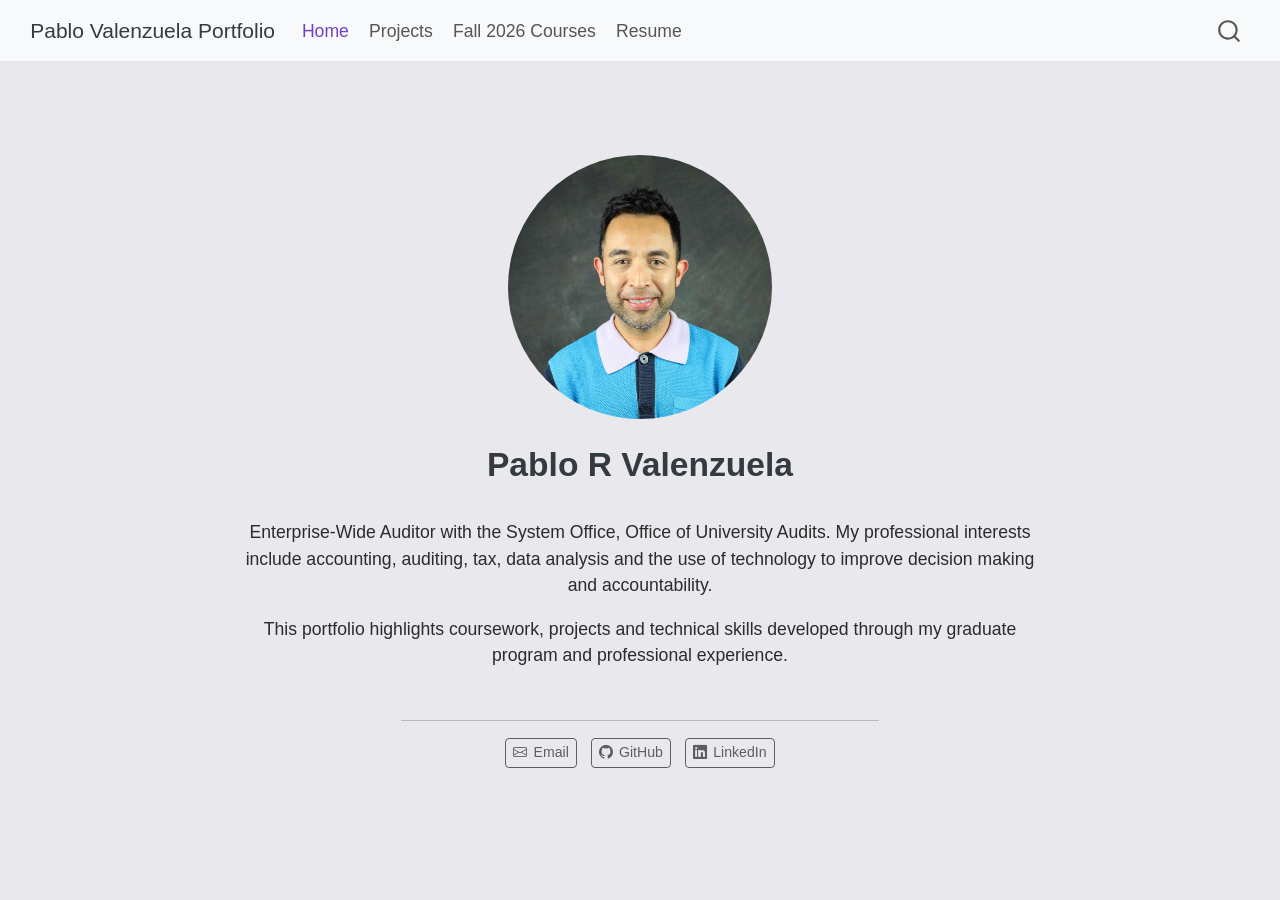
<file: docs/index.html>
<!DOCTYPE html>
<html xmlns="http://www.w3.org/1999/xhtml" lang="en" xml:lang="en"><head>

<meta charset="utf-8">
<meta name="generator" content="quarto-1.9.38">

<meta name="viewport" content="width=device-width, initial-scale=1.0, user-scalable=yes">


<title>Pablo R Valenzuela – Pablo Valenzuela Portfolio</title>
<style>
/* Default styles provided by pandoc.
** See https://pandoc.org/MANUAL.html#variables-for-html for config info.
*/
code{white-space: pre-wrap;}
span.smallcaps{font-variant: small-caps;}
div.columns{display: flex; gap: min(4vw, 1.5em);}
div.column{flex: auto; overflow-x: auto;}
div.hanging-indent{margin-left: 1.5em; text-indent: -1.5em;}
ul.task-list{list-style: none;}
ul.task-list li input[type="checkbox"] {
  width: 0.8em;
  margin: 0 0.8em 0.2em -1em; /* quarto-specific, see https://github.com/quarto-dev/quarto-cli/issues/4556 */ 
  vertical-align: middle;
}
</style>


<script src="site_libs/quarto-nav/quarto-nav.js"></script>
<script src="site_libs/quarto-nav/headroom.min.js"></script>
<script src="site_libs/clipboard/clipboard.min.js"></script>
<script src="site_libs/quarto-search/autocomplete.umd.js"></script>
<script src="site_libs/quarto-search/fuse.min.js"></script>
<script src="site_libs/quarto-search/quarto-search.js"></script>
<meta name="quarto:offset" content="./">
<script src="site_libs/quarto-html/quarto.js" type="module"></script>
<script src="site_libs/quarto-html/tabsets/tabsets.js" type="module"></script>
<script src="site_libs/quarto-html/popper.min.js"></script>
<script src="site_libs/quarto-html/tippy.umd.min.js"></script>
<link href="site_libs/quarto-html/tippy.css" rel="stylesheet">
<link href="site_libs/quarto-html/quarto-syntax-highlighting-15634bcf2e68342d4ad2dfa704d543f6.css" rel="stylesheet" id="quarto-text-highlighting-styles">
<script src="site_libs/bootstrap/bootstrap.min.js"></script>
<link href="site_libs/bootstrap/bootstrap-icons.css" rel="stylesheet">
<link href="site_libs/bootstrap/bootstrap-4b6ffce5c9c6cbda725bfb1ee63bf7d0.min.css" rel="stylesheet" append-hash="true" id="quarto-bootstrap" data-mode="light">
<script id="quarto-search-options" type="application/json">{
  "location": "navbar",
  "copy-button": false,
  "collapse-after": 3,
  "panel-placement": "end",
  "type": "overlay",
  "limit": 50,
  "keyboard-shortcut": [
    "f",
    "/",
    "s"
  ],
  "show-item-context": false,
  "language": {
    "search-no-results-text": "No results",
    "search-matching-documents-text": "matching documents",
    "search-copy-link-title": "Copy link to search",
    "search-hide-matches-text": "Hide additional matches",
    "search-more-match-text": "more match in this document",
    "search-more-matches-text": "more matches in this document",
    "search-clear-button-title": "Clear",
    "search-text-placeholder": "",
    "search-detached-cancel-button-title": "Cancel",
    "search-submit-button-title": "Submit",
    "search-label": "Search"
  }
}</script>


<link rel="stylesheet" href="styles.css">
</head>

<body class="nav-fixed fullcontent quarto-light">

<div id="quarto-search-results"></div>
  <header id="quarto-header" class="headroom fixed-top">
    <nav class="navbar navbar-expand-lg " data-bs-theme="dark">
      <div class="navbar-container container-fluid">
      <div class="navbar-brand-container mx-auto">
    <a class="navbar-brand" href="./index.html">
    <span class="navbar-title">Pablo Valenzuela Portfolio</span>
    </a>
  </div>
            <div id="quarto-search" class="" title="Search"></div>
          <button class="navbar-toggler" type="button" data-bs-toggle="collapse" data-bs-target="#navbarCollapse" aria-controls="navbarCollapse" role="menu" aria-expanded="false" aria-label="Toggle navigation" onclick="if (window.quartoToggleHeadroom) { window.quartoToggleHeadroom(); }">
  <span class="navbar-toggler-icon"></span>
</button>
          <div class="collapse navbar-collapse" id="navbarCollapse">
            <ul class="navbar-nav navbar-nav-scroll me-auto">
  <li class="nav-item">
    <a class="nav-link active" href="./index.html" aria-current="page"> 
<span class="menu-text">Home</span></a>
  </li>  
  <li class="nav-item">
    <a class="nav-link" href="./projects.html"> 
<span class="menu-text">Projects</span></a>
  </li>  
  <li class="nav-item">
    <a class="nav-link" href="./courses.html"> 
<span class="menu-text">Fall 2026 Courses</span></a>
  </li>  
  <li class="nav-item">
    <a class="nav-link" href="./resume.html"> 
<span class="menu-text">Resume</span></a>
  </li>  
</ul>
          </div> <!-- /navcollapse -->
            <div class="quarto-navbar-tools">
</div>
      </div> <!-- /container-fluid -->
    </nav>
</header>
<!-- content -->
<div id="quarto-content" class="quarto-container page-columns page-rows-contents page-layout-article page-navbar">
<!-- sidebar -->
<!-- margin-sidebar -->
    
<!-- main -->
<div class="quarto-about-jolla">
  <img src="profile.JPG" class="about-image
  round " style="height: 15em; width: 15em;">
 <header id="title-block-header" class="quarto-title-block default">
<div class="quarto-title">
<h1 class="title">Pablo R Valenzuela</h1>
</div>
<div class="quarto-title-meta">
  </div>
</header><main class="content" id="quarto-document-content">
<p>Enterprise-Wide Auditor with the System Office, Office of University Audits. My professional interests include accounting, auditing, tax, data analysis and the use of technology to improve decision making and accountability.</p>
<p>This portfolio highlights coursework, projects and technical skills developed through my graduate program and professional experience.</p>


</main> 
  <hr class="about-sep">
   <div class="about-links">
  <a href="mailto:prvalenz@uillinois.edu" class="about-link" rel="" target="">
    <i class="bi bi-envelope"></i>
     <span class="about-link-text">Email</span>
  </a>
  <a href="https://github.com/shugawuga" class="about-link" rel="" target="">
    <i class="bi bi-github"></i>
     <span class="about-link-text">GitHub</span>
  </a>
  <a href="https://www.linkedin.com/in/pablorvalenzuela" class="about-link" rel="" target="">
    <i class="bi bi-linkedin"></i>
     <span class="about-link-text">LinkedIn</span>
  </a>
</div>
</div>
 <!-- /main -->
<script id="quarto-html-after-body" type="application/javascript">
  window.document.addEventListener("DOMContentLoaded", function (event) {
    const isCodeAnnotation = (el) => {
      for (const clz of el.classList) {
        if (clz.startsWith('code-annotation-')) {                     
          return true;
        }
      }
      return false;
    }
    const onCopySuccess = function(e) {
      // button target
      const button = e.trigger;
      // don't keep focus
      button.blur();
      // flash "checked"
      button.classList.add('code-copy-button-checked');
      var currentTitle = button.getAttribute("title");
      button.setAttribute("title", "Copied!");
      let tooltip;
      if (window.bootstrap) {
        button.setAttribute("data-bs-toggle", "tooltip");
        button.setAttribute("data-bs-placement", "left");
        button.setAttribute("data-bs-title", "Copied!");
        tooltip = new bootstrap.Tooltip(button, 
          { trigger: "manual", 
            customClass: "code-copy-button-tooltip",
            offset: [0, -8]});
        tooltip.show();    
      }
      setTimeout(function() {
        if (tooltip) {
          tooltip.hide();
          button.removeAttribute("data-bs-title");
          button.removeAttribute("data-bs-toggle");
          button.removeAttribute("data-bs-placement");
        }
        button.setAttribute("title", currentTitle);
        button.classList.remove('code-copy-button-checked');
      }, 1000);
      // clear code selection
      e.clearSelection();
    }
    const getTextToCopy = function(trigger) {
      const outerScaffold = trigger.parentElement.cloneNode(true);
      const codeEl = outerScaffold.querySelector('code');
      for (const childEl of codeEl.children) {
        if (isCodeAnnotation(childEl)) {
          childEl.remove();
        }
      }
      return codeEl.innerText;
    }
    const clipboard = new window.ClipboardJS('.code-copy-button:not([data-in-quarto-modal])', {
      text: getTextToCopy
    });
    clipboard.on('success', onCopySuccess);
    if (window.document.getElementById('quarto-embedded-source-code-modal')) {
      const clipboardModal = new window.ClipboardJS('.code-copy-button[data-in-quarto-modal]', {
        text: getTextToCopy,
        container: window.document.getElementById('quarto-embedded-source-code-modal')
      });
      clipboardModal.on('success', onCopySuccess);
    }
      var localhostRegex = new RegExp(/^(?:http|https):\/\/localhost\:?[0-9]*\//);
      var mailtoRegex = new RegExp(/^mailto:/);
        var filterRegex = new RegExp('/' + window.location.host + '/');
      var isInternal = (href) => {
          return filterRegex.test(href) || localhostRegex.test(href) || mailtoRegex.test(href);
      }
      // Inspect non-navigation links and adorn them if external
     var links = window.document.querySelectorAll('a[href]:not(.nav-link):not(.navbar-brand):not(.toc-action):not(.sidebar-link):not(.sidebar-item-toggle):not(.pagination-link):not(.no-external):not([aria-hidden]):not(.dropdown-item):not(.quarto-navigation-tool):not(.about-link)');
      for (var i=0; i<links.length; i++) {
        const link = links[i];
        if (!isInternal(link.href)) {
          // undo the damage that might have been done by quarto-nav.js in the case of
          // links that we want to consider external
          if (link.dataset.originalHref !== undefined) {
            link.href = link.dataset.originalHref;
          }
        }
      }
    function tippyHover(el, contentFn, onTriggerFn, onUntriggerFn) {
      const config = {
        allowHTML: true,
        maxWidth: 500,
        delay: 100,
        arrow: false,
        appendTo: function(el) {
            return el.parentElement;
        },
        interactive: true,
        interactiveBorder: 10,
        theme: 'quarto',
        placement: 'bottom-start',
      };
      if (contentFn) {
        config.content = contentFn;
      }
      if (onTriggerFn) {
        config.onTrigger = onTriggerFn;
      }
      if (onUntriggerFn) {
        config.onUntrigger = onUntriggerFn;
      }
      window.tippy(el, config); 
    }
    const noterefs = window.document.querySelectorAll('a[role="doc-noteref"]');
    for (var i=0; i<noterefs.length; i++) {
      const ref = noterefs[i];
      tippyHover(ref, function() {
        // use id or data attribute instead here
        let href = ref.getAttribute('data-footnote-href') || ref.getAttribute('href');
        try { href = new URL(href).hash; } catch {}
        const id = href.replace(/^#\/?/, "");
        const note = window.document.getElementById(id);
        if (note) {
          return note.innerHTML;
        } else {
          return "";
        }
      });
    }
    const xrefs = window.document.querySelectorAll('a.quarto-xref');
    const processXRef = (id, note) => {
      // Strip column container classes
      const stripColumnClz = (el) => {
        el.classList.remove("page-full", "page-columns");
        if (el.children) {
          for (const child of el.children) {
            stripColumnClz(child);
          }
        }
      }
      stripColumnClz(note)
      if (id === null || id.startsWith('sec-')) {
        // Special case sections, only their first couple elements
        const container = document.createElement("div");
        if (note.children && note.children.length > 2) {
          container.appendChild(note.children[0].cloneNode(true));
          for (let i = 1; i < note.children.length; i++) {
            const child = note.children[i];
            if (child.tagName === "P" && child.innerText === "") {
              continue;
            } else {
              container.appendChild(child.cloneNode(true));
              break;
            }
          }
          if (window.Quarto?.typesetMath) {
            window.Quarto.typesetMath(container);
          }
          return container.innerHTML
        } else {
          if (window.Quarto?.typesetMath) {
            window.Quarto.typesetMath(note);
          }
          return note.innerHTML;
        }
      } else {
        // Remove any anchor links if they are present
        const anchorLink = note.querySelector('a.anchorjs-link');
        if (anchorLink) {
          anchorLink.remove();
        }
        if (window.Quarto?.typesetMath) {
          window.Quarto.typesetMath(note);
        }
        if (note.classList.contains("callout")) {
          return note.outerHTML;
        } else {
          return note.innerHTML;
        }
      }
    }
    for (var i=0; i<xrefs.length; i++) {
      const xref = xrefs[i];
      tippyHover(xref, undefined, function(instance) {
        instance.disable();
        let url = xref.getAttribute('href');
        let hash = undefined; 
        if (url.startsWith('#')) {
          hash = url;
        } else {
          try { hash = new URL(url).hash; } catch {}
        }
        if (hash) {
          const id = hash.replace(/^#\/?/, "");
          const note = window.document.getElementById(id);
          if (note !== null) {
            try {
              const html = processXRef(id, note.cloneNode(true));
              instance.setContent(html);
            } finally {
              instance.enable();
              instance.show();
            }
          } else {
            // See if we can fetch this
            fetch(url.split('#')[0])
            .then(res => res.text())
            .then(html => {
              const parser = new DOMParser();
              const htmlDoc = parser.parseFromString(html, "text/html");
              const note = htmlDoc.getElementById(id);
              if (note !== null) {
                const html = processXRef(id, note);
                instance.setContent(html);
              } 
            }).finally(() => {
              instance.enable();
              instance.show();
            });
          }
        } else {
          // See if we can fetch a full url (with no hash to target)
          // This is a special case and we should probably do some content thinning / targeting
          fetch(url)
          .then(res => res.text())
          .then(html => {
            const parser = new DOMParser();
            const htmlDoc = parser.parseFromString(html, "text/html");
            const note = htmlDoc.querySelector('main.content');
            if (note !== null) {
              // This should only happen for chapter cross references
              // (since there is no id in the URL)
              // remove the first header
              if (note.children.length > 0 && note.children[0].tagName === "HEADER") {
                note.children[0].remove();
              }
              const html = processXRef(null, note);
              instance.setContent(html);
            } 
          }).finally(() => {
            instance.enable();
            instance.show();
          });
        }
      }, function(instance) {
      });
    }
        let selectedAnnoteEl;
        const selectorForAnnotation = ( cell, annotation) => {
          let cellAttr = 'data-code-cell="' + cell + '"';
          let lineAttr = 'data-code-annotation="' +  annotation + '"';
          const selector = 'span[' + cellAttr + '][' + lineAttr + ']';
          return selector;
        }
        const selectCodeLines = (annoteEl) => {
          const doc = window.document;
          const targetCell = annoteEl.getAttribute("data-target-cell");
          const targetAnnotation = annoteEl.getAttribute("data-target-annotation");
          const annoteSpan = window.document.querySelector(selectorForAnnotation(targetCell, targetAnnotation));
          const lines = annoteSpan.getAttribute("data-code-lines").split(",");
          const lineIds = lines.map((line) => {
            return targetCell + "-" + line;
          })
          let top = null;
          let height = null;
          let parent = null;
          if (lineIds.length > 0) {
              //compute the position of the single el (top and bottom and make a div)
              const el = window.document.getElementById(lineIds[0]);
              top = el.offsetTop;
              height = el.offsetHeight;
              parent = el.parentElement.parentElement;
            if (lineIds.length > 1) {
              const lastEl = window.document.getElementById(lineIds[lineIds.length - 1]);
              const bottom = lastEl.offsetTop + lastEl.offsetHeight;
              height = bottom - top;
            }
            if (top !== null && height !== null && parent !== null) {
              // cook up a div (if necessary) and position it 
              let div = window.document.getElementById("code-annotation-line-highlight");
              if (div === null) {
                div = window.document.createElement("div");
                div.setAttribute("id", "code-annotation-line-highlight");
                div.style.position = 'absolute';
                parent.appendChild(div);
              }
              div.style.top = top - 2 + "px";
              div.style.height = height + 4 + "px";
              div.style.left = 0;
              let gutterDiv = window.document.getElementById("code-annotation-line-highlight-gutter");
              if (gutterDiv === null) {
                gutterDiv = window.document.createElement("div");
                gutterDiv.setAttribute("id", "code-annotation-line-highlight-gutter");
                gutterDiv.style.position = 'absolute';
                const codeCell = window.document.getElementById(targetCell);
                const gutter = codeCell.querySelector('.code-annotation-gutter');
                gutter.appendChild(gutterDiv);
              }
              gutterDiv.style.top = top - 2 + "px";
              gutterDiv.style.height = height + 4 + "px";
            }
            selectedAnnoteEl = annoteEl;
          }
        };
        const unselectCodeLines = () => {
          const elementsIds = ["code-annotation-line-highlight", "code-annotation-line-highlight-gutter"];
          elementsIds.forEach((elId) => {
            const div = window.document.getElementById(elId);
            if (div) {
              div.remove();
            }
          });
          selectedAnnoteEl = undefined;
        };
          // Handle positioning of the toggle
      window.addEventListener(
        "resize",
        throttle(() => {
          elRect = undefined;
          if (selectedAnnoteEl) {
            selectCodeLines(selectedAnnoteEl);
          }
        }, 10)
      );
      function throttle(fn, ms) {
      let throttle = false;
      let timer;
        return (...args) => {
          if(!throttle) { // first call gets through
              fn.apply(this, args);
              throttle = true;
          } else { // all the others get throttled
              if(timer) clearTimeout(timer); // cancel #2
              timer = setTimeout(() => {
                fn.apply(this, args);
                timer = throttle = false;
              }, ms);
          }
        };
      }
        // Attach click handler to the DT
        const annoteDls = window.document.querySelectorAll('dt[data-target-cell]');
        for (const annoteDlNode of annoteDls) {
          annoteDlNode.addEventListener('click', (event) => {
            const clickedEl = event.target;
            if (clickedEl !== selectedAnnoteEl) {
              unselectCodeLines();
              const activeEl = window.document.querySelector('dt[data-target-cell].code-annotation-active');
              if (activeEl) {
                activeEl.classList.remove('code-annotation-active');
              }
              selectCodeLines(clickedEl);
              clickedEl.classList.add('code-annotation-active');
            } else {
              // Unselect the line
              unselectCodeLines();
              clickedEl.classList.remove('code-annotation-active');
            }
          });
        }
    const findCites = (el) => {
      const parentEl = el.parentElement;
      if (parentEl) {
        const cites = parentEl.dataset.cites;
        if (cites) {
          return {
            el,
            cites: cites.split(' ')
          };
        } else {
          return findCites(el.parentElement)
        }
      } else {
        return undefined;
      }
    };
    var bibliorefs = window.document.querySelectorAll('a[role="doc-biblioref"]');
    for (var i=0; i<bibliorefs.length; i++) {
      const ref = bibliorefs[i];
      const citeInfo = findCites(ref);
      if (citeInfo) {
        tippyHover(citeInfo.el, function() {
          var popup = window.document.createElement('div');
          citeInfo.cites.forEach(function(cite) {
            var citeDiv = window.document.createElement('div');
            citeDiv.classList.add('hanging-indent');
            citeDiv.classList.add('csl-entry');
            var biblioDiv = window.document.getElementById('ref-' + cite);
            if (biblioDiv) {
              citeDiv.innerHTML = biblioDiv.innerHTML;
            }
            popup.appendChild(citeDiv);
          });
          return popup.innerHTML;
        });
      }
    }
  });
  </script>
</div> <!-- /content -->




</body></html>
</file>
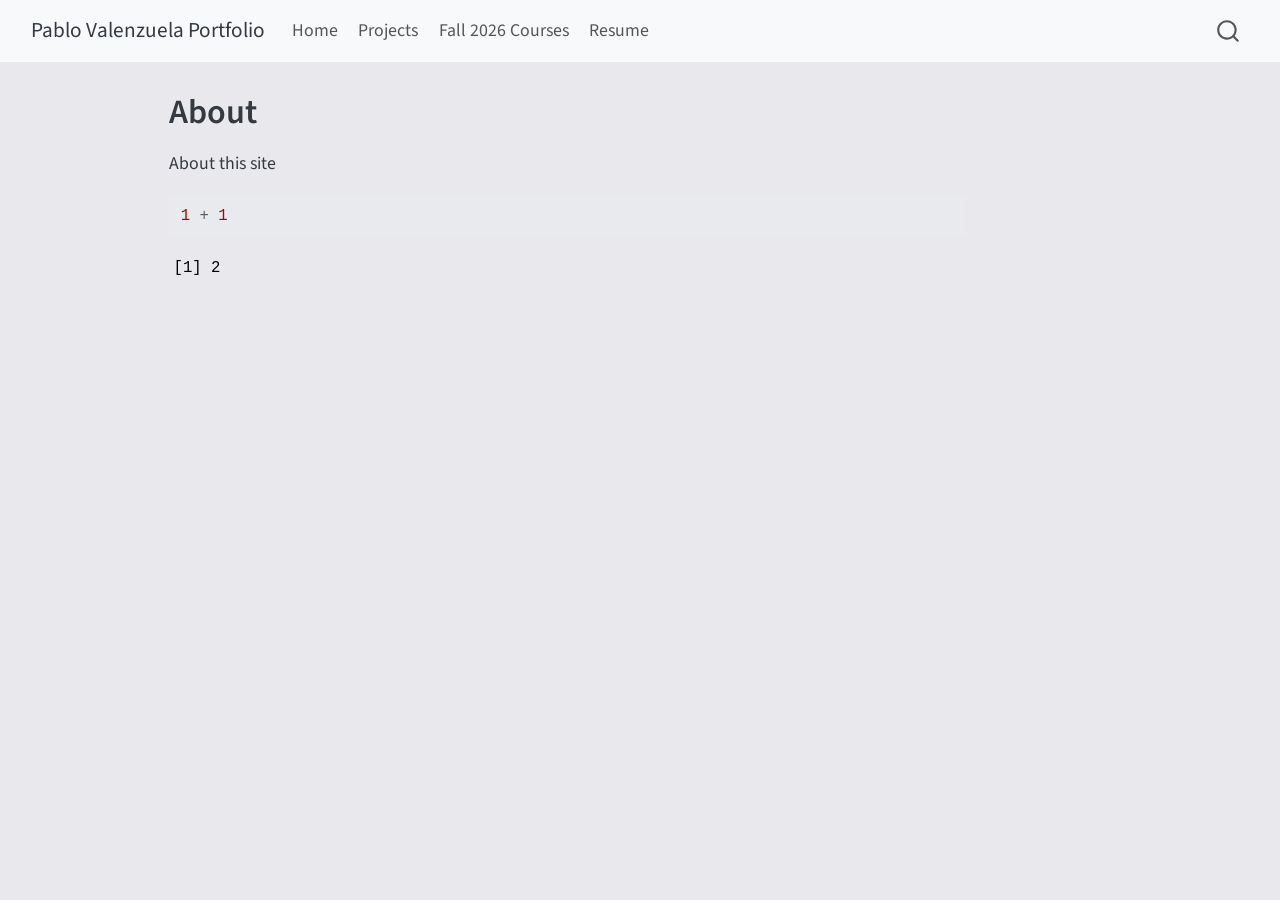
<file: docs/about.html>
<!DOCTYPE html>
<html xmlns="http://www.w3.org/1999/xhtml" lang="en" xml:lang="en"><head>

<meta charset="utf-8">
<meta name="generator" content="quarto-1.9.38">

<meta name="viewport" content="width=device-width, initial-scale=1.0, user-scalable=yes">


<title>About – Pablo Valenzuela Portfolio</title>
<style>
/* Default styles provided by pandoc.
** See https://pandoc.org/MANUAL.html#variables-for-html for config info.
*/
code{white-space: pre-wrap;}
span.smallcaps{font-variant: small-caps;}
div.columns{display: flex; gap: min(4vw, 1.5em);}
div.column{flex: auto; overflow-x: auto;}
div.hanging-indent{margin-left: 1.5em; text-indent: -1.5em;}
ul.task-list{list-style: none;}
ul.task-list li input[type="checkbox"] {
  width: 0.8em;
  margin: 0 0.8em 0.2em -1em; /* quarto-specific, see https://github.com/quarto-dev/quarto-cli/issues/4556 */ 
  vertical-align: middle;
}
/* CSS for syntax highlighting */
html { -webkit-text-size-adjust: 100%; }
pre > code.sourceCode { white-space: pre; position: relative; }
pre > code.sourceCode > span { display: inline-block; line-height: 1.25; }
pre > code.sourceCode > span:empty { height: 1.2em; }
.sourceCode { overflow: visible; }
code.sourceCode > span { color: inherit; text-decoration: inherit; }
div.sourceCode { margin: 1em 0; }
pre.sourceCode { margin: 0; }
@media screen {
div.sourceCode { overflow: auto; }
}
@media print {
pre > code.sourceCode { white-space: pre-wrap; }
pre > code.sourceCode > span { text-indent: -5em; padding-left: 5em; }
}
pre.numberSource code
  { counter-reset: source-line 0; }
pre.numberSource code > span
  { position: relative; left: -4em; counter-increment: source-line; }
pre.numberSource code > span > a:first-child::before
  { content: counter(source-line);
    position: relative; left: -1em; text-align: right; vertical-align: baseline;
    border: none; display: inline-block;
    -webkit-touch-callout: none; -webkit-user-select: none;
    -khtml-user-select: none; -moz-user-select: none;
    -ms-user-select: none; user-select: none;
    padding: 0 4px; width: 4em;
  }
pre.numberSource { margin-left: 3em;  padding-left: 4px; }
div.sourceCode
  {   }
@media screen {
pre > code.sourceCode > span > a:first-child::before { text-decoration: underline; }
}
</style>


<script src="site_libs/quarto-nav/quarto-nav.js"></script>
<script src="site_libs/quarto-nav/headroom.min.js"></script>
<script src="site_libs/clipboard/clipboard.min.js"></script>
<script src="site_libs/quarto-search/autocomplete.umd.js"></script>
<script src="site_libs/quarto-search/fuse.min.js"></script>
<script src="site_libs/quarto-search/quarto-search.js"></script>
<meta name="quarto:offset" content="./">
<script src="site_libs/quarto-html/quarto.js" type="module"></script>
<script src="site_libs/quarto-html/tabsets/tabsets.js" type="module"></script>
<script src="site_libs/quarto-html/popper.min.js"></script>
<script src="site_libs/quarto-html/tippy.umd.min.js"></script>
<script src="site_libs/quarto-html/anchor.min.js"></script>
<link href="site_libs/quarto-html/tippy.css" rel="stylesheet">
<link href="site_libs/quarto-html/quarto-syntax-highlighting-15634bcf2e68342d4ad2dfa704d543f6.css" rel="stylesheet" id="quarto-text-highlighting-styles">
<script src="site_libs/bootstrap/bootstrap.min.js"></script>
<link href="site_libs/bootstrap/bootstrap-icons.css" rel="stylesheet">
<link href="site_libs/bootstrap/bootstrap-a0f9fd0d421825b736dc1bbcbcba2219.min.css" rel="stylesheet" append-hash="true" id="quarto-bootstrap" data-mode="light">
<script id="quarto-search-options" type="application/json">{
  "location": "navbar",
  "copy-button": false,
  "collapse-after": 3,
  "panel-placement": "end",
  "type": "overlay",
  "limit": 50,
  "keyboard-shortcut": [
    "f",
    "/",
    "s"
  ],
  "show-item-context": false,
  "language": {
    "search-no-results-text": "No results",
    "search-matching-documents-text": "matching documents",
    "search-copy-link-title": "Copy link to search",
    "search-hide-matches-text": "Hide additional matches",
    "search-more-match-text": "more match in this document",
    "search-more-matches-text": "more matches in this document",
    "search-clear-button-title": "Clear",
    "search-text-placeholder": "",
    "search-detached-cancel-button-title": "Cancel",
    "search-submit-button-title": "Submit",
    "search-label": "Search"
  }
}</script>


<link rel="stylesheet" href="styles.css">
</head>

<body class="nav-fixed quarto-light">

<div id="quarto-search-results"></div>
  <header id="quarto-header" class="headroom fixed-top">
    <nav class="navbar navbar-expand-lg " data-bs-theme="dark">
      <div class="navbar-container container-fluid">
      <div class="navbar-brand-container mx-auto">
    <a class="navbar-brand" href="./index.html">
    <span class="navbar-title">Pablo Valenzuela Portfolio</span>
    </a>
  </div>
            <div id="quarto-search" class="" title="Search"></div>
          <button class="navbar-toggler" type="button" data-bs-toggle="collapse" data-bs-target="#navbarCollapse" aria-controls="navbarCollapse" role="menu" aria-expanded="false" aria-label="Toggle navigation" onclick="if (window.quartoToggleHeadroom) { window.quartoToggleHeadroom(); }">
  <span class="navbar-toggler-icon"></span>
</button>
          <div class="collapse navbar-collapse" id="navbarCollapse">
            <ul class="navbar-nav navbar-nav-scroll me-auto">
  <li class="nav-item">
    <a class="nav-link" href="./index.html"> 
<span class="menu-text">Home</span></a>
  </li>  
  <li class="nav-item">
    <a class="nav-link" href="./projects.html"> 
<span class="menu-text">Projects</span></a>
  </li>  
  <li class="nav-item">
    <a class="nav-link" href="./courses.html"> 
<span class="menu-text">Fall 2026 Courses</span></a>
  </li>  
  <li class="nav-item">
    <a class="nav-link" href="./resume.html"> 
<span class="menu-text">Resume</span></a>
  </li>  
</ul>
          </div> <!-- /navcollapse -->
            <div class="quarto-navbar-tools">
</div>
      </div> <!-- /container-fluid -->
    </nav>
</header>
<!-- content -->
<div id="quarto-content" class="quarto-container page-columns page-rows-contents page-layout-article page-navbar">
<!-- sidebar -->
<!-- margin-sidebar -->
    <div id="quarto-margin-sidebar" class="sidebar margin-sidebar zindex-bottom">
        
    </div>
<!-- main -->
<main class="content" id="quarto-document-content">

<header id="title-block-header" class="quarto-title-block default">
<div class="quarto-title">
<h1 class="title">About</h1>
</div>



<div class="quarto-title-meta">

    
  
    
  </div>
  


</header>


<p>About this site</p>
<div class="cell">
<div class="code-copy-outer-scaffold"><div class="sourceCode cell-code" id="cb1"><pre class="sourceCode r code-with-copy"><code class="sourceCode r"><span id="cb1-1"><a href="#cb1-1" aria-hidden="true" tabindex="-1"></a><span class="dv">1</span> <span class="sc">+</span> <span class="dv">1</span></span></code></pre></div><button title="Copy to Clipboard" class="code-copy-button"><i class="bi"></i></button></div>
<div class="cell-output cell-output-stdout">
<pre><code>[1] 2</code></pre>
</div>
</div>



</main> <!-- /main -->
<script id="quarto-html-after-body" type="application/javascript">
  window.document.addEventListener("DOMContentLoaded", function (event) {
    const icon = "";
    const anchorJS = new window.AnchorJS();
    anchorJS.options = {
      placement: 'right',
      icon: icon
    };
    anchorJS.add('.anchored');
    const isCodeAnnotation = (el) => {
      for (const clz of el.classList) {
        if (clz.startsWith('code-annotation-')) {                     
          return true;
        }
      }
      return false;
    }
    const onCopySuccess = function(e) {
      // button target
      const button = e.trigger;
      // don't keep focus
      button.blur();
      // flash "checked"
      button.classList.add('code-copy-button-checked');
      var currentTitle = button.getAttribute("title");
      button.setAttribute("title", "Copied!");
      let tooltip;
      if (window.bootstrap) {
        button.setAttribute("data-bs-toggle", "tooltip");
        button.setAttribute("data-bs-placement", "left");
        button.setAttribute("data-bs-title", "Copied!");
        tooltip = new bootstrap.Tooltip(button, 
          { trigger: "manual", 
            customClass: "code-copy-button-tooltip",
            offset: [0, -8]});
        tooltip.show();    
      }
      setTimeout(function() {
        if (tooltip) {
          tooltip.hide();
          button.removeAttribute("data-bs-title");
          button.removeAttribute("data-bs-toggle");
          button.removeAttribute("data-bs-placement");
        }
        button.setAttribute("title", currentTitle);
        button.classList.remove('code-copy-button-checked');
      }, 1000);
      // clear code selection
      e.clearSelection();
    }
    const getTextToCopy = function(trigger) {
      const outerScaffold = trigger.parentElement.cloneNode(true);
      const codeEl = outerScaffold.querySelector('code');
      for (const childEl of codeEl.children) {
        if (isCodeAnnotation(childEl)) {
          childEl.remove();
        }
      }
      return codeEl.innerText;
    }
    const clipboard = new window.ClipboardJS('.code-copy-button:not([data-in-quarto-modal])', {
      text: getTextToCopy
    });
    clipboard.on('success', onCopySuccess);
    if (window.document.getElementById('quarto-embedded-source-code-modal')) {
      const clipboardModal = new window.ClipboardJS('.code-copy-button[data-in-quarto-modal]', {
        text: getTextToCopy,
        container: window.document.getElementById('quarto-embedded-source-code-modal')
      });
      clipboardModal.on('success', onCopySuccess);
    }
      var localhostRegex = new RegExp(/^(?:http|https):\/\/localhost\:?[0-9]*\//);
      var mailtoRegex = new RegExp(/^mailto:/);
        var filterRegex = new RegExp('/' + window.location.host + '/');
      var isInternal = (href) => {
          return filterRegex.test(href) || localhostRegex.test(href) || mailtoRegex.test(href);
      }
      // Inspect non-navigation links and adorn them if external
     var links = window.document.querySelectorAll('a[href]:not(.nav-link):not(.navbar-brand):not(.toc-action):not(.sidebar-link):not(.sidebar-item-toggle):not(.pagination-link):not(.no-external):not([aria-hidden]):not(.dropdown-item):not(.quarto-navigation-tool):not(.about-link)');
      for (var i=0; i<links.length; i++) {
        const link = links[i];
        if (!isInternal(link.href)) {
          // undo the damage that might have been done by quarto-nav.js in the case of
          // links that we want to consider external
          if (link.dataset.originalHref !== undefined) {
            link.href = link.dataset.originalHref;
          }
        }
      }
    function tippyHover(el, contentFn, onTriggerFn, onUntriggerFn) {
      const config = {
        allowHTML: true,
        maxWidth: 500,
        delay: 100,
        arrow: false,
        appendTo: function(el) {
            return el.parentElement;
        },
        interactive: true,
        interactiveBorder: 10,
        theme: 'quarto',
        placement: 'bottom-start',
      };
      if (contentFn) {
        config.content = contentFn;
      }
      if (onTriggerFn) {
        config.onTrigger = onTriggerFn;
      }
      if (onUntriggerFn) {
        config.onUntrigger = onUntriggerFn;
      }
      window.tippy(el, config); 
    }
    const noterefs = window.document.querySelectorAll('a[role="doc-noteref"]');
    for (var i=0; i<noterefs.length; i++) {
      const ref = noterefs[i];
      tippyHover(ref, function() {
        // use id or data attribute instead here
        let href = ref.getAttribute('data-footnote-href') || ref.getAttribute('href');
        try { href = new URL(href).hash; } catch {}
        const id = href.replace(/^#\/?/, "");
        const note = window.document.getElementById(id);
        if (note) {
          return note.innerHTML;
        } else {
          return "";
        }
      });
    }
    const xrefs = window.document.querySelectorAll('a.quarto-xref');
    const processXRef = (id, note) => {
      // Strip column container classes
      const stripColumnClz = (el) => {
        el.classList.remove("page-full", "page-columns");
        if (el.children) {
          for (const child of el.children) {
            stripColumnClz(child);
          }
        }
      }
      stripColumnClz(note)
      if (id === null || id.startsWith('sec-')) {
        // Special case sections, only their first couple elements
        const container = document.createElement("div");
        if (note.children && note.children.length > 2) {
          container.appendChild(note.children[0].cloneNode(true));
          for (let i = 1; i < note.children.length; i++) {
            const child = note.children[i];
            if (child.tagName === "P" && child.innerText === "") {
              continue;
            } else {
              container.appendChild(child.cloneNode(true));
              break;
            }
          }
          if (window.Quarto?.typesetMath) {
            window.Quarto.typesetMath(container);
          }
          return container.innerHTML
        } else {
          if (window.Quarto?.typesetMath) {
            window.Quarto.typesetMath(note);
          }
          return note.innerHTML;
        }
      } else {
        // Remove any anchor links if they are present
        const anchorLink = note.querySelector('a.anchorjs-link');
        if (anchorLink) {
          anchorLink.remove();
        }
        if (window.Quarto?.typesetMath) {
          window.Quarto.typesetMath(note);
        }
        if (note.classList.contains("callout")) {
          return note.outerHTML;
        } else {
          return note.innerHTML;
        }
      }
    }
    for (var i=0; i<xrefs.length; i++) {
      const xref = xrefs[i];
      tippyHover(xref, undefined, function(instance) {
        instance.disable();
        let url = xref.getAttribute('href');
        let hash = undefined; 
        if (url.startsWith('#')) {
          hash = url;
        } else {
          try { hash = new URL(url).hash; } catch {}
        }
        if (hash) {
          const id = hash.replace(/^#\/?/, "");
          const note = window.document.getElementById(id);
          if (note !== null) {
            try {
              const html = processXRef(id, note.cloneNode(true));
              instance.setContent(html);
            } finally {
              instance.enable();
              instance.show();
            }
          } else {
            // See if we can fetch this
            fetch(url.split('#')[0])
            .then(res => res.text())
            .then(html => {
              const parser = new DOMParser();
              const htmlDoc = parser.parseFromString(html, "text/html");
              const note = htmlDoc.getElementById(id);
              if (note !== null) {
                const html = processXRef(id, note);
                instance.setContent(html);
              } 
            }).finally(() => {
              instance.enable();
              instance.show();
            });
          }
        } else {
          // See if we can fetch a full url (with no hash to target)
          // This is a special case and we should probably do some content thinning / targeting
          fetch(url)
          .then(res => res.text())
          .then(html => {
            const parser = new DOMParser();
            const htmlDoc = parser.parseFromString(html, "text/html");
            const note = htmlDoc.querySelector('main.content');
            if (note !== null) {
              // This should only happen for chapter cross references
              // (since there is no id in the URL)
              // remove the first header
              if (note.children.length > 0 && note.children[0].tagName === "HEADER") {
                note.children[0].remove();
              }
              const html = processXRef(null, note);
              instance.setContent(html);
            } 
          }).finally(() => {
            instance.enable();
            instance.show();
          });
        }
      }, function(instance) {
      });
    }
        let selectedAnnoteEl;
        const selectorForAnnotation = ( cell, annotation) => {
          let cellAttr = 'data-code-cell="' + cell + '"';
          let lineAttr = 'data-code-annotation="' +  annotation + '"';
          const selector = 'span[' + cellAttr + '][' + lineAttr + ']';
          return selector;
        }
        const selectCodeLines = (annoteEl) => {
          const doc = window.document;
          const targetCell = annoteEl.getAttribute("data-target-cell");
          const targetAnnotation = annoteEl.getAttribute("data-target-annotation");
          const annoteSpan = window.document.querySelector(selectorForAnnotation(targetCell, targetAnnotation));
          const lines = annoteSpan.getAttribute("data-code-lines").split(",");
          const lineIds = lines.map((line) => {
            return targetCell + "-" + line;
          })
          let top = null;
          let height = null;
          let parent = null;
          if (lineIds.length > 0) {
              //compute the position of the single el (top and bottom and make a div)
              const el = window.document.getElementById(lineIds[0]);
              top = el.offsetTop;
              height = el.offsetHeight;
              parent = el.parentElement.parentElement;
            if (lineIds.length > 1) {
              const lastEl = window.document.getElementById(lineIds[lineIds.length - 1]);
              const bottom = lastEl.offsetTop + lastEl.offsetHeight;
              height = bottom - top;
            }
            if (top !== null && height !== null && parent !== null) {
              // cook up a div (if necessary) and position it 
              let div = window.document.getElementById("code-annotation-line-highlight");
              if (div === null) {
                div = window.document.createElement("div");
                div.setAttribute("id", "code-annotation-line-highlight");
                div.style.position = 'absolute';
                parent.appendChild(div);
              }
              div.style.top = top - 2 + "px";
              div.style.height = height + 4 + "px";
              div.style.left = 0;
              let gutterDiv = window.document.getElementById("code-annotation-line-highlight-gutter");
              if (gutterDiv === null) {
                gutterDiv = window.document.createElement("div");
                gutterDiv.setAttribute("id", "code-annotation-line-highlight-gutter");
                gutterDiv.style.position = 'absolute';
                const codeCell = window.document.getElementById(targetCell);
                const gutter = codeCell.querySelector('.code-annotation-gutter');
                gutter.appendChild(gutterDiv);
              }
              gutterDiv.style.top = top - 2 + "px";
              gutterDiv.style.height = height + 4 + "px";
            }
            selectedAnnoteEl = annoteEl;
          }
        };
        const unselectCodeLines = () => {
          const elementsIds = ["code-annotation-line-highlight", "code-annotation-line-highlight-gutter"];
          elementsIds.forEach((elId) => {
            const div = window.document.getElementById(elId);
            if (div) {
              div.remove();
            }
          });
          selectedAnnoteEl = undefined;
        };
          // Handle positioning of the toggle
      window.addEventListener(
        "resize",
        throttle(() => {
          elRect = undefined;
          if (selectedAnnoteEl) {
            selectCodeLines(selectedAnnoteEl);
          }
        }, 10)
      );
      function throttle(fn, ms) {
      let throttle = false;
      let timer;
        return (...args) => {
          if(!throttle) { // first call gets through
              fn.apply(this, args);
              throttle = true;
          } else { // all the others get throttled
              if(timer) clearTimeout(timer); // cancel #2
              timer = setTimeout(() => {
                fn.apply(this, args);
                timer = throttle = false;
              }, ms);
          }
        };
      }
        // Attach click handler to the DT
        const annoteDls = window.document.querySelectorAll('dt[data-target-cell]');
        for (const annoteDlNode of annoteDls) {
          annoteDlNode.addEventListener('click', (event) => {
            const clickedEl = event.target;
            if (clickedEl !== selectedAnnoteEl) {
              unselectCodeLines();
              const activeEl = window.document.querySelector('dt[data-target-cell].code-annotation-active');
              if (activeEl) {
                activeEl.classList.remove('code-annotation-active');
              }
              selectCodeLines(clickedEl);
              clickedEl.classList.add('code-annotation-active');
            } else {
              // Unselect the line
              unselectCodeLines();
              clickedEl.classList.remove('code-annotation-active');
            }
          });
        }
    const findCites = (el) => {
      const parentEl = el.parentElement;
      if (parentEl) {
        const cites = parentEl.dataset.cites;
        if (cites) {
          return {
            el,
            cites: cites.split(' ')
          };
        } else {
          return findCites(el.parentElement)
        }
      } else {
        return undefined;
      }
    };
    var bibliorefs = window.document.querySelectorAll('a[role="doc-biblioref"]');
    for (var i=0; i<bibliorefs.length; i++) {
      const ref = bibliorefs[i];
      const citeInfo = findCites(ref);
      if (citeInfo) {
        tippyHover(citeInfo.el, function() {
          var popup = window.document.createElement('div');
          citeInfo.cites.forEach(function(cite) {
            var citeDiv = window.document.createElement('div');
            citeDiv.classList.add('hanging-indent');
            citeDiv.classList.add('csl-entry');
            var biblioDiv = window.document.getElementById('ref-' + cite);
            if (biblioDiv) {
              citeDiv.innerHTML = biblioDiv.innerHTML;
            }
            popup.appendChild(citeDiv);
          });
          return popup.innerHTML;
        });
      }
    }
  });
  </script>
</div> <!-- /content -->




</body></html>
</file>
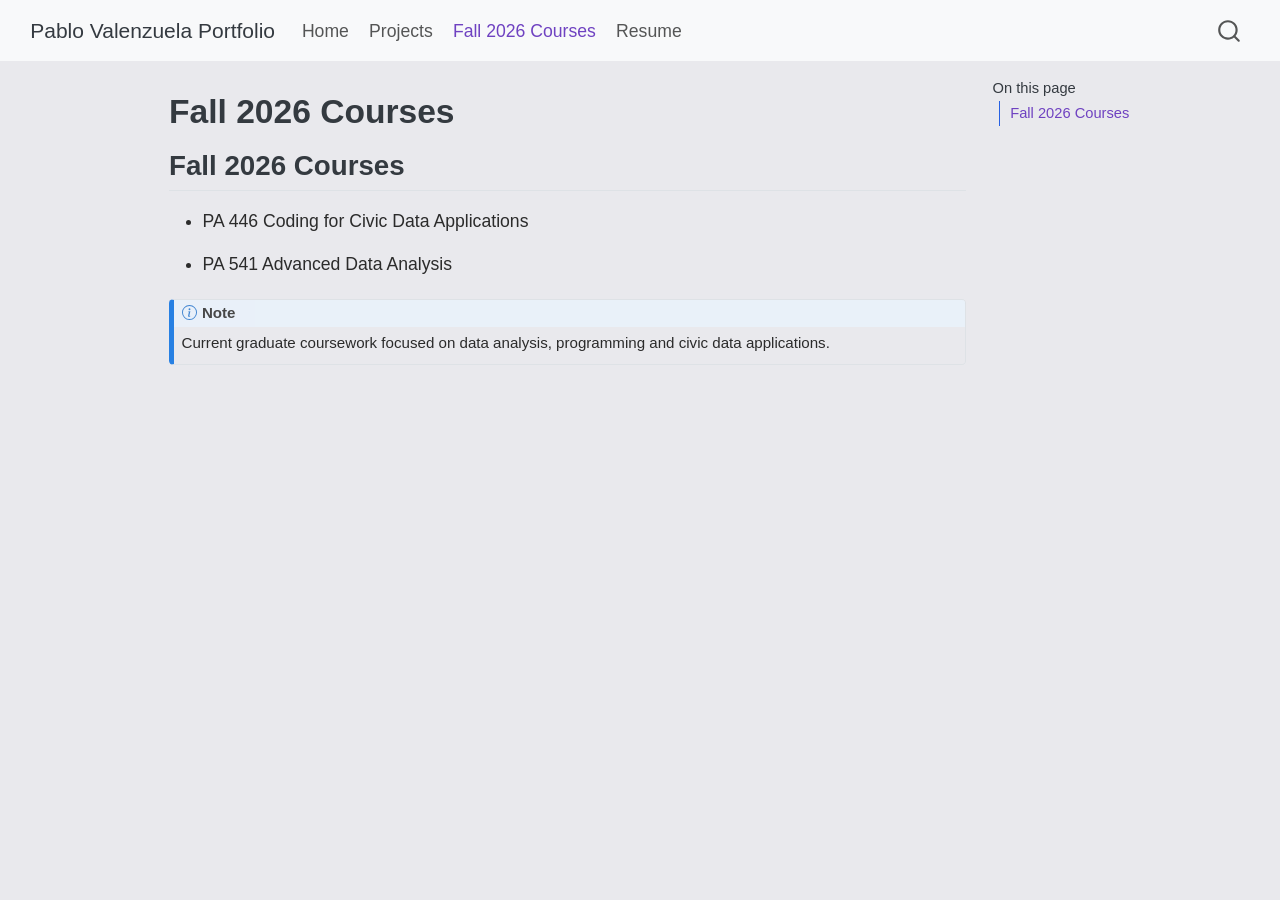
<file: docs/courses.html>
<!DOCTYPE html>
<html xmlns="http://www.w3.org/1999/xhtml" lang="en" xml:lang="en"><head>

<meta charset="utf-8">
<meta name="generator" content="quarto-1.9.38">

<meta name="viewport" content="width=device-width, initial-scale=1.0, user-scalable=yes">


<title>Fall 2026 Courses – Pablo Valenzuela Portfolio</title>
<style>
/* Default styles provided by pandoc.
** See https://pandoc.org/MANUAL.html#variables-for-html for config info.
*/
code{white-space: pre-wrap;}
span.smallcaps{font-variant: small-caps;}
div.columns{display: flex; gap: min(4vw, 1.5em);}
div.column{flex: auto; overflow-x: auto;}
div.hanging-indent{margin-left: 1.5em; text-indent: -1.5em;}
ul.task-list{list-style: none;}
ul.task-list li input[type="checkbox"] {
  width: 0.8em;
  margin: 0 0.8em 0.2em -1em; /* quarto-specific, see https://github.com/quarto-dev/quarto-cli/issues/4556 */ 
  vertical-align: middle;
}
</style>


<script src="site_libs/quarto-nav/quarto-nav.js"></script>
<script src="site_libs/quarto-nav/headroom.min.js"></script>
<script src="site_libs/clipboard/clipboard.min.js"></script>
<script src="site_libs/quarto-search/autocomplete.umd.js"></script>
<script src="site_libs/quarto-search/fuse.min.js"></script>
<script src="site_libs/quarto-search/quarto-search.js"></script>
<meta name="quarto:offset" content="./">
<script src="site_libs/quarto-html/quarto.js" type="module"></script>
<script src="site_libs/quarto-html/tabsets/tabsets.js" type="module"></script>
<script src="site_libs/quarto-html/popper.min.js"></script>
<script src="site_libs/quarto-html/tippy.umd.min.js"></script>
<script src="site_libs/quarto-html/anchor.min.js"></script>
<link href="site_libs/quarto-html/tippy.css" rel="stylesheet">
<link href="site_libs/quarto-html/quarto-syntax-highlighting-15634bcf2e68342d4ad2dfa704d543f6.css" rel="stylesheet" id="quarto-text-highlighting-styles">
<script src="site_libs/bootstrap/bootstrap.min.js"></script>
<link href="site_libs/bootstrap/bootstrap-icons.css" rel="stylesheet">
<link href="site_libs/bootstrap/bootstrap-4b6ffce5c9c6cbda725bfb1ee63bf7d0.min.css" rel="stylesheet" append-hash="true" id="quarto-bootstrap" data-mode="light">
<script id="quarto-search-options" type="application/json">{
  "location": "navbar",
  "copy-button": false,
  "collapse-after": 3,
  "panel-placement": "end",
  "type": "overlay",
  "limit": 50,
  "keyboard-shortcut": [
    "f",
    "/",
    "s"
  ],
  "show-item-context": false,
  "language": {
    "search-no-results-text": "No results",
    "search-matching-documents-text": "matching documents",
    "search-copy-link-title": "Copy link to search",
    "search-hide-matches-text": "Hide additional matches",
    "search-more-match-text": "more match in this document",
    "search-more-matches-text": "more matches in this document",
    "search-clear-button-title": "Clear",
    "search-text-placeholder": "",
    "search-detached-cancel-button-title": "Cancel",
    "search-submit-button-title": "Submit",
    "search-label": "Search"
  }
}</script>


<link rel="stylesheet" href="styles.css">
</head>

<body class="nav-fixed quarto-light">

<div id="quarto-search-results"></div>
  <header id="quarto-header" class="headroom fixed-top">
    <nav class="navbar navbar-expand-lg " data-bs-theme="dark">
      <div class="navbar-container container-fluid">
      <div class="navbar-brand-container mx-auto">
    <a class="navbar-brand" href="./index.html">
    <span class="navbar-title">Pablo Valenzuela Portfolio</span>
    </a>
  </div>
            <div id="quarto-search" class="" title="Search"></div>
          <button class="navbar-toggler" type="button" data-bs-toggle="collapse" data-bs-target="#navbarCollapse" aria-controls="navbarCollapse" role="menu" aria-expanded="false" aria-label="Toggle navigation" onclick="if (window.quartoToggleHeadroom) { window.quartoToggleHeadroom(); }">
  <span class="navbar-toggler-icon"></span>
</button>
          <div class="collapse navbar-collapse" id="navbarCollapse">
            <ul class="navbar-nav navbar-nav-scroll me-auto">
  <li class="nav-item">
    <a class="nav-link" href="./index.html"> 
<span class="menu-text">Home</span></a>
  </li>  
  <li class="nav-item">
    <a class="nav-link" href="./projects.html"> 
<span class="menu-text">Projects</span></a>
  </li>  
  <li class="nav-item">
    <a class="nav-link active" href="./courses.html" aria-current="page"> 
<span class="menu-text">Fall 2026 Courses</span></a>
  </li>  
  <li class="nav-item">
    <a class="nav-link" href="./resume.html"> 
<span class="menu-text">Resume</span></a>
  </li>  
</ul>
          </div> <!-- /navcollapse -->
            <div class="quarto-navbar-tools">
</div>
      </div> <!-- /container-fluid -->
    </nav>
</header>
<!-- content -->
<div id="quarto-content" class="quarto-container page-columns page-rows-contents page-layout-article page-navbar">
<!-- sidebar -->
<!-- margin-sidebar -->
    <div id="quarto-margin-sidebar" class="sidebar margin-sidebar">
        <nav id="TOC" role="doc-toc" class="toc-active">
    <h2 id="toc-title">On this page</h2>
   
  <ul>
  <li><a href="#fall-2026-courses" id="toc-fall-2026-courses" class="nav-link active" data-scroll-target="#fall-2026-courses">Fall 2026 Courses</a></li>
  </ul>
</nav>
    </div>
<!-- main -->
<main class="content" id="quarto-document-content">

<header id="title-block-header" class="quarto-title-block default">
<div class="quarto-title">
<h1 class="title">Fall 2026 Courses</h1>
</div>



<div class="quarto-title-meta">

    
  
    
  </div>
  


</header>


<section id="fall-2026-courses" class="level2">
<h2 class="anchored" data-anchor-id="fall-2026-courses">Fall 2026 Courses</h2>
<ul>
<li><p>PA 446 Coding for Civic Data Applications</p></li>
<li><p>PA 541 Advanced Data Analysis</p></li>
</ul>
<div class="callout callout-style-default callout-note callout-titled">
<div class="callout-header d-flex align-content-center">
<div class="callout-icon-container">
<i class="callout-icon"></i>
</div>
<div class="callout-title-container flex-fill">
Note
</div>
</div>
<div class="callout-body-container callout-body">
<p>Current graduate coursework focused on data analysis, programming and civic data applications.</p>
</div>
</div>


</section>

</main> <!-- /main -->
<script id="quarto-html-after-body" type="application/javascript">
  window.document.addEventListener("DOMContentLoaded", function (event) {
    const icon = "";
    const anchorJS = new window.AnchorJS();
    anchorJS.options = {
      placement: 'right',
      icon: icon
    };
    anchorJS.add('.anchored');
    const isCodeAnnotation = (el) => {
      for (const clz of el.classList) {
        if (clz.startsWith('code-annotation-')) {                     
          return true;
        }
      }
      return false;
    }
    const onCopySuccess = function(e) {
      // button target
      const button = e.trigger;
      // don't keep focus
      button.blur();
      // flash "checked"
      button.classList.add('code-copy-button-checked');
      var currentTitle = button.getAttribute("title");
      button.setAttribute("title", "Copied!");
      let tooltip;
      if (window.bootstrap) {
        button.setAttribute("data-bs-toggle", "tooltip");
        button.setAttribute("data-bs-placement", "left");
        button.setAttribute("data-bs-title", "Copied!");
        tooltip = new bootstrap.Tooltip(button, 
          { trigger: "manual", 
            customClass: "code-copy-button-tooltip",
            offset: [0, -8]});
        tooltip.show();    
      }
      setTimeout(function() {
        if (tooltip) {
          tooltip.hide();
          button.removeAttribute("data-bs-title");
          button.removeAttribute("data-bs-toggle");
          button.removeAttribute("data-bs-placement");
        }
        button.setAttribute("title", currentTitle);
        button.classList.remove('code-copy-button-checked');
      }, 1000);
      // clear code selection
      e.clearSelection();
    }
    const getTextToCopy = function(trigger) {
      const outerScaffold = trigger.parentElement.cloneNode(true);
      const codeEl = outerScaffold.querySelector('code');
      for (const childEl of codeEl.children) {
        if (isCodeAnnotation(childEl)) {
          childEl.remove();
        }
      }
      return codeEl.innerText;
    }
    const clipboard = new window.ClipboardJS('.code-copy-button:not([data-in-quarto-modal])', {
      text: getTextToCopy
    });
    clipboard.on('success', onCopySuccess);
    if (window.document.getElementById('quarto-embedded-source-code-modal')) {
      const clipboardModal = new window.ClipboardJS('.code-copy-button[data-in-quarto-modal]', {
        text: getTextToCopy,
        container: window.document.getElementById('quarto-embedded-source-code-modal')
      });
      clipboardModal.on('success', onCopySuccess);
    }
      var localhostRegex = new RegExp(/^(?:http|https):\/\/localhost\:?[0-9]*\//);
      var mailtoRegex = new RegExp(/^mailto:/);
        var filterRegex = new RegExp('/' + window.location.host + '/');
      var isInternal = (href) => {
          return filterRegex.test(href) || localhostRegex.test(href) || mailtoRegex.test(href);
      }
      // Inspect non-navigation links and adorn them if external
     var links = window.document.querySelectorAll('a[href]:not(.nav-link):not(.navbar-brand):not(.toc-action):not(.sidebar-link):not(.sidebar-item-toggle):not(.pagination-link):not(.no-external):not([aria-hidden]):not(.dropdown-item):not(.quarto-navigation-tool):not(.about-link)');
      for (var i=0; i<links.length; i++) {
        const link = links[i];
        if (!isInternal(link.href)) {
          // undo the damage that might have been done by quarto-nav.js in the case of
          // links that we want to consider external
          if (link.dataset.originalHref !== undefined) {
            link.href = link.dataset.originalHref;
          }
        }
      }
    function tippyHover(el, contentFn, onTriggerFn, onUntriggerFn) {
      const config = {
        allowHTML: true,
        maxWidth: 500,
        delay: 100,
        arrow: false,
        appendTo: function(el) {
            return el.parentElement;
        },
        interactive: true,
        interactiveBorder: 10,
        theme: 'quarto',
        placement: 'bottom-start',
      };
      if (contentFn) {
        config.content = contentFn;
      }
      if (onTriggerFn) {
        config.onTrigger = onTriggerFn;
      }
      if (onUntriggerFn) {
        config.onUntrigger = onUntriggerFn;
      }
      window.tippy(el, config); 
    }
    const noterefs = window.document.querySelectorAll('a[role="doc-noteref"]');
    for (var i=0; i<noterefs.length; i++) {
      const ref = noterefs[i];
      tippyHover(ref, function() {
        // use id or data attribute instead here
        let href = ref.getAttribute('data-footnote-href') || ref.getAttribute('href');
        try { href = new URL(href).hash; } catch {}
        const id = href.replace(/^#\/?/, "");
        const note = window.document.getElementById(id);
        if (note) {
          return note.innerHTML;
        } else {
          return "";
        }
      });
    }
    const xrefs = window.document.querySelectorAll('a.quarto-xref');
    const processXRef = (id, note) => {
      // Strip column container classes
      const stripColumnClz = (el) => {
        el.classList.remove("page-full", "page-columns");
        if (el.children) {
          for (const child of el.children) {
            stripColumnClz(child);
          }
        }
      }
      stripColumnClz(note)
      if (id === null || id.startsWith('sec-')) {
        // Special case sections, only their first couple elements
        const container = document.createElement("div");
        if (note.children && note.children.length > 2) {
          container.appendChild(note.children[0].cloneNode(true));
          for (let i = 1; i < note.children.length; i++) {
            const child = note.children[i];
            if (child.tagName === "P" && child.innerText === "") {
              continue;
            } else {
              container.appendChild(child.cloneNode(true));
              break;
            }
          }
          if (window.Quarto?.typesetMath) {
            window.Quarto.typesetMath(container);
          }
          return container.innerHTML
        } else {
          if (window.Quarto?.typesetMath) {
            window.Quarto.typesetMath(note);
          }
          return note.innerHTML;
        }
      } else {
        // Remove any anchor links if they are present
        const anchorLink = note.querySelector('a.anchorjs-link');
        if (anchorLink) {
          anchorLink.remove();
        }
        if (window.Quarto?.typesetMath) {
          window.Quarto.typesetMath(note);
        }
        if (note.classList.contains("callout")) {
          return note.outerHTML;
        } else {
          return note.innerHTML;
        }
      }
    }
    for (var i=0; i<xrefs.length; i++) {
      const xref = xrefs[i];
      tippyHover(xref, undefined, function(instance) {
        instance.disable();
        let url = xref.getAttribute('href');
        let hash = undefined; 
        if (url.startsWith('#')) {
          hash = url;
        } else {
          try { hash = new URL(url).hash; } catch {}
        }
        if (hash) {
          const id = hash.replace(/^#\/?/, "");
          const note = window.document.getElementById(id);
          if (note !== null) {
            try {
              const html = processXRef(id, note.cloneNode(true));
              instance.setContent(html);
            } finally {
              instance.enable();
              instance.show();
            }
          } else {
            // See if we can fetch this
            fetch(url.split('#')[0])
            .then(res => res.text())
            .then(html => {
              const parser = new DOMParser();
              const htmlDoc = parser.parseFromString(html, "text/html");
              const note = htmlDoc.getElementById(id);
              if (note !== null) {
                const html = processXRef(id, note);
                instance.setContent(html);
              } 
            }).finally(() => {
              instance.enable();
              instance.show();
            });
          }
        } else {
          // See if we can fetch a full url (with no hash to target)
          // This is a special case and we should probably do some content thinning / targeting
          fetch(url)
          .then(res => res.text())
          .then(html => {
            const parser = new DOMParser();
            const htmlDoc = parser.parseFromString(html, "text/html");
            const note = htmlDoc.querySelector('main.content');
            if (note !== null) {
              // This should only happen for chapter cross references
              // (since there is no id in the URL)
              // remove the first header
              if (note.children.length > 0 && note.children[0].tagName === "HEADER") {
                note.children[0].remove();
              }
              const html = processXRef(null, note);
              instance.setContent(html);
            } 
          }).finally(() => {
            instance.enable();
            instance.show();
          });
        }
      }, function(instance) {
      });
    }
        let selectedAnnoteEl;
        const selectorForAnnotation = ( cell, annotation) => {
          let cellAttr = 'data-code-cell="' + cell + '"';
          let lineAttr = 'data-code-annotation="' +  annotation + '"';
          const selector = 'span[' + cellAttr + '][' + lineAttr + ']';
          return selector;
        }
        const selectCodeLines = (annoteEl) => {
          const doc = window.document;
          const targetCell = annoteEl.getAttribute("data-target-cell");
          const targetAnnotation = annoteEl.getAttribute("data-target-annotation");
          const annoteSpan = window.document.querySelector(selectorForAnnotation(targetCell, targetAnnotation));
          const lines = annoteSpan.getAttribute("data-code-lines").split(",");
          const lineIds = lines.map((line) => {
            return targetCell + "-" + line;
          })
          let top = null;
          let height = null;
          let parent = null;
          if (lineIds.length > 0) {
              //compute the position of the single el (top and bottom and make a div)
              const el = window.document.getElementById(lineIds[0]);
              top = el.offsetTop;
              height = el.offsetHeight;
              parent = el.parentElement.parentElement;
            if (lineIds.length > 1) {
              const lastEl = window.document.getElementById(lineIds[lineIds.length - 1]);
              const bottom = lastEl.offsetTop + lastEl.offsetHeight;
              height = bottom - top;
            }
            if (top !== null && height !== null && parent !== null) {
              // cook up a div (if necessary) and position it 
              let div = window.document.getElementById("code-annotation-line-highlight");
              if (div === null) {
                div = window.document.createElement("div");
                div.setAttribute("id", "code-annotation-line-highlight");
                div.style.position = 'absolute';
                parent.appendChild(div);
              }
              div.style.top = top - 2 + "px";
              div.style.height = height + 4 + "px";
              div.style.left = 0;
              let gutterDiv = window.document.getElementById("code-annotation-line-highlight-gutter");
              if (gutterDiv === null) {
                gutterDiv = window.document.createElement("div");
                gutterDiv.setAttribute("id", "code-annotation-line-highlight-gutter");
                gutterDiv.style.position = 'absolute';
                const codeCell = window.document.getElementById(targetCell);
                const gutter = codeCell.querySelector('.code-annotation-gutter');
                gutter.appendChild(gutterDiv);
              }
              gutterDiv.style.top = top - 2 + "px";
              gutterDiv.style.height = height + 4 + "px";
            }
            selectedAnnoteEl = annoteEl;
          }
        };
        const unselectCodeLines = () => {
          const elementsIds = ["code-annotation-line-highlight", "code-annotation-line-highlight-gutter"];
          elementsIds.forEach((elId) => {
            const div = window.document.getElementById(elId);
            if (div) {
              div.remove();
            }
          });
          selectedAnnoteEl = undefined;
        };
          // Handle positioning of the toggle
      window.addEventListener(
        "resize",
        throttle(() => {
          elRect = undefined;
          if (selectedAnnoteEl) {
            selectCodeLines(selectedAnnoteEl);
          }
        }, 10)
      );
      function throttle(fn, ms) {
      let throttle = false;
      let timer;
        return (...args) => {
          if(!throttle) { // first call gets through
              fn.apply(this, args);
              throttle = true;
          } else { // all the others get throttled
              if(timer) clearTimeout(timer); // cancel #2
              timer = setTimeout(() => {
                fn.apply(this, args);
                timer = throttle = false;
              }, ms);
          }
        };
      }
        // Attach click handler to the DT
        const annoteDls = window.document.querySelectorAll('dt[data-target-cell]');
        for (const annoteDlNode of annoteDls) {
          annoteDlNode.addEventListener('click', (event) => {
            const clickedEl = event.target;
            if (clickedEl !== selectedAnnoteEl) {
              unselectCodeLines();
              const activeEl = window.document.querySelector('dt[data-target-cell].code-annotation-active');
              if (activeEl) {
                activeEl.classList.remove('code-annotation-active');
              }
              selectCodeLines(clickedEl);
              clickedEl.classList.add('code-annotation-active');
            } else {
              // Unselect the line
              unselectCodeLines();
              clickedEl.classList.remove('code-annotation-active');
            }
          });
        }
    const findCites = (el) => {
      const parentEl = el.parentElement;
      if (parentEl) {
        const cites = parentEl.dataset.cites;
        if (cites) {
          return {
            el,
            cites: cites.split(' ')
          };
        } else {
          return findCites(el.parentElement)
        }
      } else {
        return undefined;
      }
    };
    var bibliorefs = window.document.querySelectorAll('a[role="doc-biblioref"]');
    for (var i=0; i<bibliorefs.length; i++) {
      const ref = bibliorefs[i];
      const citeInfo = findCites(ref);
      if (citeInfo) {
        tippyHover(citeInfo.el, function() {
          var popup = window.document.createElement('div');
          citeInfo.cites.forEach(function(cite) {
            var citeDiv = window.document.createElement('div');
            citeDiv.classList.add('hanging-indent');
            citeDiv.classList.add('csl-entry');
            var biblioDiv = window.document.getElementById('ref-' + cite);
            if (biblioDiv) {
              citeDiv.innerHTML = biblioDiv.innerHTML;
            }
            popup.appendChild(citeDiv);
          });
          return popup.innerHTML;
        });
      }
    }
  });
  </script>
</div> <!-- /content -->




</body></html>
</file>
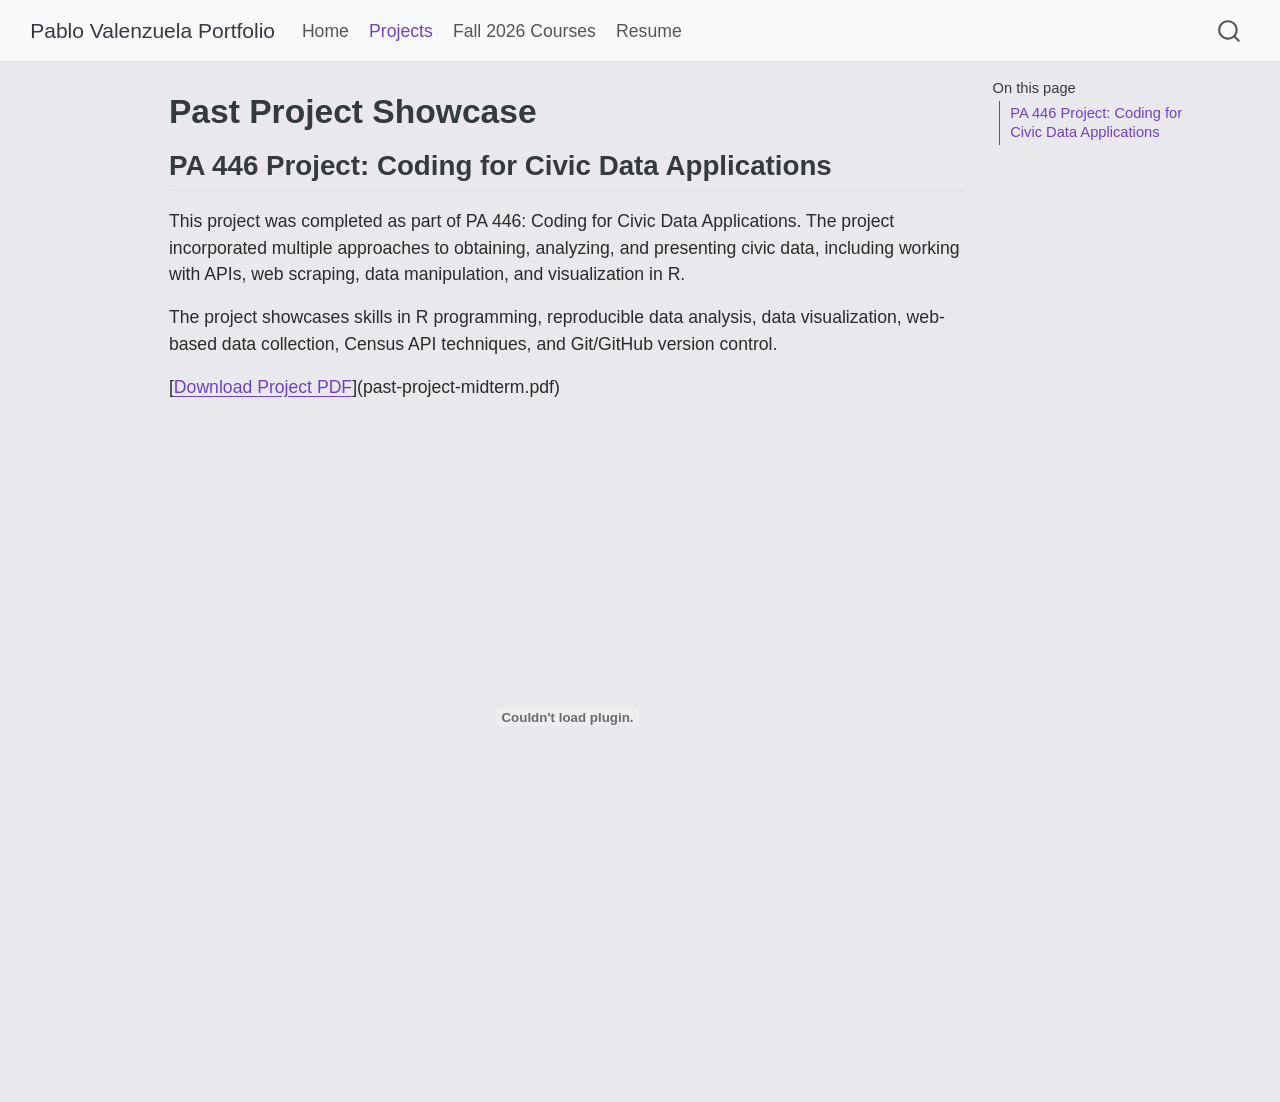
<file: docs/projects.html>
<!DOCTYPE html>
<html xmlns="http://www.w3.org/1999/xhtml" lang="en" xml:lang="en"><head>

<meta charset="utf-8">
<meta name="generator" content="quarto-1.9.38">

<meta name="viewport" content="width=device-width, initial-scale=1.0, user-scalable=yes">


<title>Past Project Showcase – Pablo Valenzuela Portfolio</title>
<style>
/* Default styles provided by pandoc.
** See https://pandoc.org/MANUAL.html#variables-for-html for config info.
*/
code{white-space: pre-wrap;}
span.smallcaps{font-variant: small-caps;}
div.columns{display: flex; gap: min(4vw, 1.5em);}
div.column{flex: auto; overflow-x: auto;}
div.hanging-indent{margin-left: 1.5em; text-indent: -1.5em;}
ul.task-list{list-style: none;}
ul.task-list li input[type="checkbox"] {
  width: 0.8em;
  margin: 0 0.8em 0.2em -1em; /* quarto-specific, see https://github.com/quarto-dev/quarto-cli/issues/4556 */ 
  vertical-align: middle;
}
</style>


<script src="site_libs/quarto-nav/quarto-nav.js"></script>
<script src="site_libs/quarto-nav/headroom.min.js"></script>
<script src="site_libs/clipboard/clipboard.min.js"></script>
<script src="site_libs/quarto-search/autocomplete.umd.js"></script>
<script src="site_libs/quarto-search/fuse.min.js"></script>
<script src="site_libs/quarto-search/quarto-search.js"></script>
<meta name="quarto:offset" content="./">
<script src="site_libs/quarto-html/quarto.js" type="module"></script>
<script src="site_libs/quarto-html/tabsets/tabsets.js" type="module"></script>
<script src="site_libs/quarto-html/popper.min.js"></script>
<script src="site_libs/quarto-html/tippy.umd.min.js"></script>
<script src="site_libs/quarto-html/anchor.min.js"></script>
<link href="site_libs/quarto-html/tippy.css" rel="stylesheet">
<link href="site_libs/quarto-html/quarto-syntax-highlighting-15634bcf2e68342d4ad2dfa704d543f6.css" rel="stylesheet" id="quarto-text-highlighting-styles">
<script src="site_libs/bootstrap/bootstrap.min.js"></script>
<link href="site_libs/bootstrap/bootstrap-icons.css" rel="stylesheet">
<link href="site_libs/bootstrap/bootstrap-4b6ffce5c9c6cbda725bfb1ee63bf7d0.min.css" rel="stylesheet" append-hash="true" id="quarto-bootstrap" data-mode="light">
<script id="quarto-search-options" type="application/json">{
  "location": "navbar",
  "copy-button": false,
  "collapse-after": 3,
  "panel-placement": "end",
  "type": "overlay",
  "limit": 50,
  "keyboard-shortcut": [
    "f",
    "/",
    "s"
  ],
  "show-item-context": false,
  "language": {
    "search-no-results-text": "No results",
    "search-matching-documents-text": "matching documents",
    "search-copy-link-title": "Copy link to search",
    "search-hide-matches-text": "Hide additional matches",
    "search-more-match-text": "more match in this document",
    "search-more-matches-text": "more matches in this document",
    "search-clear-button-title": "Clear",
    "search-text-placeholder": "",
    "search-detached-cancel-button-title": "Cancel",
    "search-submit-button-title": "Submit",
    "search-label": "Search"
  }
}</script>


<link rel="stylesheet" href="styles.css">
</head>

<body class="nav-fixed quarto-light">

<div id="quarto-search-results"></div>
  <header id="quarto-header" class="headroom fixed-top">
    <nav class="navbar navbar-expand-lg " data-bs-theme="dark">
      <div class="navbar-container container-fluid">
      <div class="navbar-brand-container mx-auto">
    <a class="navbar-brand" href="./index.html">
    <span class="navbar-title">Pablo Valenzuela Portfolio</span>
    </a>
  </div>
            <div id="quarto-search" class="" title="Search"></div>
          <button class="navbar-toggler" type="button" data-bs-toggle="collapse" data-bs-target="#navbarCollapse" aria-controls="navbarCollapse" role="menu" aria-expanded="false" aria-label="Toggle navigation" onclick="if (window.quartoToggleHeadroom) { window.quartoToggleHeadroom(); }">
  <span class="navbar-toggler-icon"></span>
</button>
          <div class="collapse navbar-collapse" id="navbarCollapse">
            <ul class="navbar-nav navbar-nav-scroll me-auto">
  <li class="nav-item">
    <a class="nav-link" href="./index.html"> 
<span class="menu-text">Home</span></a>
  </li>  
  <li class="nav-item">
    <a class="nav-link active" href="./projects.html" aria-current="page"> 
<span class="menu-text">Projects</span></a>
  </li>  
  <li class="nav-item">
    <a class="nav-link" href="./courses.html"> 
<span class="menu-text">Fall 2026 Courses</span></a>
  </li>  
  <li class="nav-item">
    <a class="nav-link" href="./resume.html"> 
<span class="menu-text">Resume</span></a>
  </li>  
</ul>
          </div> <!-- /navcollapse -->
            <div class="quarto-navbar-tools">
</div>
      </div> <!-- /container-fluid -->
    </nav>
</header>
<!-- content -->
<div id="quarto-content" class="quarto-container page-columns page-rows-contents page-layout-article page-navbar">
<!-- sidebar -->
<!-- margin-sidebar -->
    <div id="quarto-margin-sidebar" class="sidebar margin-sidebar">
        <nav id="TOC" role="doc-toc" class="toc-active">
    <h2 id="toc-title">On this page</h2>
   
  <ul>
  <li><a href="#pa-446-project-coding-for-civic-data-applications" id="toc-pa-446-project-coding-for-civic-data-applications" class="nav-link active" data-scroll-target="#pa-446-project-coding-for-civic-data-applications">PA 446 Project: Coding for Civic Data Applications</a></li>
  </ul>
</nav>
    </div>
<!-- main -->
<main class="content" id="quarto-document-content">

<header id="title-block-header" class="quarto-title-block default">
<div class="quarto-title">
<h1 class="title">Past Project Showcase</h1>
</div>



<div class="quarto-title-meta">

    
  
    
  </div>
  


</header>


<section id="pa-446-project-coding-for-civic-data-applications" class="level2">
<h2 class="anchored" data-anchor-id="pa-446-project-coding-for-civic-data-applications">PA 446 Project: Coding for Civic Data Applications</h2>
<p>This project was completed as part of PA 446: Coding for Civic Data Applications. The project incorporated multiple approaches to obtaining, analyzing, and presenting civic data, including working with APIs, web scraping, data manipulation, and visualization in R.</p>
<p>The project showcases skills in R programming, reproducible data analysis, data visualization, web-based data collection, Census API techniques, and Git/GitHub version control.</p>
<p>[<a href="past-project-midterm.pdf">Download Project PDF</a>](past-project-midterm.pdf)</p>
<embed src="past-project-midterm.pdf" type="application/pdf" width="100%" height="600px">


</section>

</main> <!-- /main -->
<script id="quarto-html-after-body" type="application/javascript">
  window.document.addEventListener("DOMContentLoaded", function (event) {
    const icon = "";
    const anchorJS = new window.AnchorJS();
    anchorJS.options = {
      placement: 'right',
      icon: icon
    };
    anchorJS.add('.anchored');
    const isCodeAnnotation = (el) => {
      for (const clz of el.classList) {
        if (clz.startsWith('code-annotation-')) {                     
          return true;
        }
      }
      return false;
    }
    const onCopySuccess = function(e) {
      // button target
      const button = e.trigger;
      // don't keep focus
      button.blur();
      // flash "checked"
      button.classList.add('code-copy-button-checked');
      var currentTitle = button.getAttribute("title");
      button.setAttribute("title", "Copied!");
      let tooltip;
      if (window.bootstrap) {
        button.setAttribute("data-bs-toggle", "tooltip");
        button.setAttribute("data-bs-placement", "left");
        button.setAttribute("data-bs-title", "Copied!");
        tooltip = new bootstrap.Tooltip(button, 
          { trigger: "manual", 
            customClass: "code-copy-button-tooltip",
            offset: [0, -8]});
        tooltip.show();    
      }
      setTimeout(function() {
        if (tooltip) {
          tooltip.hide();
          button.removeAttribute("data-bs-title");
          button.removeAttribute("data-bs-toggle");
          button.removeAttribute("data-bs-placement");
        }
        button.setAttribute("title", currentTitle);
        button.classList.remove('code-copy-button-checked');
      }, 1000);
      // clear code selection
      e.clearSelection();
    }
    const getTextToCopy = function(trigger) {
      const outerScaffold = trigger.parentElement.cloneNode(true);
      const codeEl = outerScaffold.querySelector('code');
      for (const childEl of codeEl.children) {
        if (isCodeAnnotation(childEl)) {
          childEl.remove();
        }
      }
      return codeEl.innerText;
    }
    const clipboard = new window.ClipboardJS('.code-copy-button:not([data-in-quarto-modal])', {
      text: getTextToCopy
    });
    clipboard.on('success', onCopySuccess);
    if (window.document.getElementById('quarto-embedded-source-code-modal')) {
      const clipboardModal = new window.ClipboardJS('.code-copy-button[data-in-quarto-modal]', {
        text: getTextToCopy,
        container: window.document.getElementById('quarto-embedded-source-code-modal')
      });
      clipboardModal.on('success', onCopySuccess);
    }
      var localhostRegex = new RegExp(/^(?:http|https):\/\/localhost\:?[0-9]*\//);
      var mailtoRegex = new RegExp(/^mailto:/);
        var filterRegex = new RegExp('/' + window.location.host + '/');
      var isInternal = (href) => {
          return filterRegex.test(href) || localhostRegex.test(href) || mailtoRegex.test(href);
      }
      // Inspect non-navigation links and adorn them if external
     var links = window.document.querySelectorAll('a[href]:not(.nav-link):not(.navbar-brand):not(.toc-action):not(.sidebar-link):not(.sidebar-item-toggle):not(.pagination-link):not(.no-external):not([aria-hidden]):not(.dropdown-item):not(.quarto-navigation-tool):not(.about-link)');
      for (var i=0; i<links.length; i++) {
        const link = links[i];
        if (!isInternal(link.href)) {
          // undo the damage that might have been done by quarto-nav.js in the case of
          // links that we want to consider external
          if (link.dataset.originalHref !== undefined) {
            link.href = link.dataset.originalHref;
          }
        }
      }
    function tippyHover(el, contentFn, onTriggerFn, onUntriggerFn) {
      const config = {
        allowHTML: true,
        maxWidth: 500,
        delay: 100,
        arrow: false,
        appendTo: function(el) {
            return el.parentElement;
        },
        interactive: true,
        interactiveBorder: 10,
        theme: 'quarto',
        placement: 'bottom-start',
      };
      if (contentFn) {
        config.content = contentFn;
      }
      if (onTriggerFn) {
        config.onTrigger = onTriggerFn;
      }
      if (onUntriggerFn) {
        config.onUntrigger = onUntriggerFn;
      }
      window.tippy(el, config); 
    }
    const noterefs = window.document.querySelectorAll('a[role="doc-noteref"]');
    for (var i=0; i<noterefs.length; i++) {
      const ref = noterefs[i];
      tippyHover(ref, function() {
        // use id or data attribute instead here
        let href = ref.getAttribute('data-footnote-href') || ref.getAttribute('href');
        try { href = new URL(href).hash; } catch {}
        const id = href.replace(/^#\/?/, "");
        const note = window.document.getElementById(id);
        if (note) {
          return note.innerHTML;
        } else {
          return "";
        }
      });
    }
    const xrefs = window.document.querySelectorAll('a.quarto-xref');
    const processXRef = (id, note) => {
      // Strip column container classes
      const stripColumnClz = (el) => {
        el.classList.remove("page-full", "page-columns");
        if (el.children) {
          for (const child of el.children) {
            stripColumnClz(child);
          }
        }
      }
      stripColumnClz(note)
      if (id === null || id.startsWith('sec-')) {
        // Special case sections, only their first couple elements
        const container = document.createElement("div");
        if (note.children && note.children.length > 2) {
          container.appendChild(note.children[0].cloneNode(true));
          for (let i = 1; i < note.children.length; i++) {
            const child = note.children[i];
            if (child.tagName === "P" && child.innerText === "") {
              continue;
            } else {
              container.appendChild(child.cloneNode(true));
              break;
            }
          }
          if (window.Quarto?.typesetMath) {
            window.Quarto.typesetMath(container);
          }
          return container.innerHTML
        } else {
          if (window.Quarto?.typesetMath) {
            window.Quarto.typesetMath(note);
          }
          return note.innerHTML;
        }
      } else {
        // Remove any anchor links if they are present
        const anchorLink = note.querySelector('a.anchorjs-link');
        if (anchorLink) {
          anchorLink.remove();
        }
        if (window.Quarto?.typesetMath) {
          window.Quarto.typesetMath(note);
        }
        if (note.classList.contains("callout")) {
          return note.outerHTML;
        } else {
          return note.innerHTML;
        }
      }
    }
    for (var i=0; i<xrefs.length; i++) {
      const xref = xrefs[i];
      tippyHover(xref, undefined, function(instance) {
        instance.disable();
        let url = xref.getAttribute('href');
        let hash = undefined; 
        if (url.startsWith('#')) {
          hash = url;
        } else {
          try { hash = new URL(url).hash; } catch {}
        }
        if (hash) {
          const id = hash.replace(/^#\/?/, "");
          const note = window.document.getElementById(id);
          if (note !== null) {
            try {
              const html = processXRef(id, note.cloneNode(true));
              instance.setContent(html);
            } finally {
              instance.enable();
              instance.show();
            }
          } else {
            // See if we can fetch this
            fetch(url.split('#')[0])
            .then(res => res.text())
            .then(html => {
              const parser = new DOMParser();
              const htmlDoc = parser.parseFromString(html, "text/html");
              const note = htmlDoc.getElementById(id);
              if (note !== null) {
                const html = processXRef(id, note);
                instance.setContent(html);
              } 
            }).finally(() => {
              instance.enable();
              instance.show();
            });
          }
        } else {
          // See if we can fetch a full url (with no hash to target)
          // This is a special case and we should probably do some content thinning / targeting
          fetch(url)
          .then(res => res.text())
          .then(html => {
            const parser = new DOMParser();
            const htmlDoc = parser.parseFromString(html, "text/html");
            const note = htmlDoc.querySelector('main.content');
            if (note !== null) {
              // This should only happen for chapter cross references
              // (since there is no id in the URL)
              // remove the first header
              if (note.children.length > 0 && note.children[0].tagName === "HEADER") {
                note.children[0].remove();
              }
              const html = processXRef(null, note);
              instance.setContent(html);
            } 
          }).finally(() => {
            instance.enable();
            instance.show();
          });
        }
      }, function(instance) {
      });
    }
        let selectedAnnoteEl;
        const selectorForAnnotation = ( cell, annotation) => {
          let cellAttr = 'data-code-cell="' + cell + '"';
          let lineAttr = 'data-code-annotation="' +  annotation + '"';
          const selector = 'span[' + cellAttr + '][' + lineAttr + ']';
          return selector;
        }
        const selectCodeLines = (annoteEl) => {
          const doc = window.document;
          const targetCell = annoteEl.getAttribute("data-target-cell");
          const targetAnnotation = annoteEl.getAttribute("data-target-annotation");
          const annoteSpan = window.document.querySelector(selectorForAnnotation(targetCell, targetAnnotation));
          const lines = annoteSpan.getAttribute("data-code-lines").split(",");
          const lineIds = lines.map((line) => {
            return targetCell + "-" + line;
          })
          let top = null;
          let height = null;
          let parent = null;
          if (lineIds.length > 0) {
              //compute the position of the single el (top and bottom and make a div)
              const el = window.document.getElementById(lineIds[0]);
              top = el.offsetTop;
              height = el.offsetHeight;
              parent = el.parentElement.parentElement;
            if (lineIds.length > 1) {
              const lastEl = window.document.getElementById(lineIds[lineIds.length - 1]);
              const bottom = lastEl.offsetTop + lastEl.offsetHeight;
              height = bottom - top;
            }
            if (top !== null && height !== null && parent !== null) {
              // cook up a div (if necessary) and position it 
              let div = window.document.getElementById("code-annotation-line-highlight");
              if (div === null) {
                div = window.document.createElement("div");
                div.setAttribute("id", "code-annotation-line-highlight");
                div.style.position = 'absolute';
                parent.appendChild(div);
              }
              div.style.top = top - 2 + "px";
              div.style.height = height + 4 + "px";
              div.style.left = 0;
              let gutterDiv = window.document.getElementById("code-annotation-line-highlight-gutter");
              if (gutterDiv === null) {
                gutterDiv = window.document.createElement("div");
                gutterDiv.setAttribute("id", "code-annotation-line-highlight-gutter");
                gutterDiv.style.position = 'absolute';
                const codeCell = window.document.getElementById(targetCell);
                const gutter = codeCell.querySelector('.code-annotation-gutter');
                gutter.appendChild(gutterDiv);
              }
              gutterDiv.style.top = top - 2 + "px";
              gutterDiv.style.height = height + 4 + "px";
            }
            selectedAnnoteEl = annoteEl;
          }
        };
        const unselectCodeLines = () => {
          const elementsIds = ["code-annotation-line-highlight", "code-annotation-line-highlight-gutter"];
          elementsIds.forEach((elId) => {
            const div = window.document.getElementById(elId);
            if (div) {
              div.remove();
            }
          });
          selectedAnnoteEl = undefined;
        };
          // Handle positioning of the toggle
      window.addEventListener(
        "resize",
        throttle(() => {
          elRect = undefined;
          if (selectedAnnoteEl) {
            selectCodeLines(selectedAnnoteEl);
          }
        }, 10)
      );
      function throttle(fn, ms) {
      let throttle = false;
      let timer;
        return (...args) => {
          if(!throttle) { // first call gets through
              fn.apply(this, args);
              throttle = true;
          } else { // all the others get throttled
              if(timer) clearTimeout(timer); // cancel #2
              timer = setTimeout(() => {
                fn.apply(this, args);
                timer = throttle = false;
              }, ms);
          }
        };
      }
        // Attach click handler to the DT
        const annoteDls = window.document.querySelectorAll('dt[data-target-cell]');
        for (const annoteDlNode of annoteDls) {
          annoteDlNode.addEventListener('click', (event) => {
            const clickedEl = event.target;
            if (clickedEl !== selectedAnnoteEl) {
              unselectCodeLines();
              const activeEl = window.document.querySelector('dt[data-target-cell].code-annotation-active');
              if (activeEl) {
                activeEl.classList.remove('code-annotation-active');
              }
              selectCodeLines(clickedEl);
              clickedEl.classList.add('code-annotation-active');
            } else {
              // Unselect the line
              unselectCodeLines();
              clickedEl.classList.remove('code-annotation-active');
            }
          });
        }
    const findCites = (el) => {
      const parentEl = el.parentElement;
      if (parentEl) {
        const cites = parentEl.dataset.cites;
        if (cites) {
          return {
            el,
            cites: cites.split(' ')
          };
        } else {
          return findCites(el.parentElement)
        }
      } else {
        return undefined;
      }
    };
    var bibliorefs = window.document.querySelectorAll('a[role="doc-biblioref"]');
    for (var i=0; i<bibliorefs.length; i++) {
      const ref = bibliorefs[i];
      const citeInfo = findCites(ref);
      if (citeInfo) {
        tippyHover(citeInfo.el, function() {
          var popup = window.document.createElement('div');
          citeInfo.cites.forEach(function(cite) {
            var citeDiv = window.document.createElement('div');
            citeDiv.classList.add('hanging-indent');
            citeDiv.classList.add('csl-entry');
            var biblioDiv = window.document.getElementById('ref-' + cite);
            if (biblioDiv) {
              citeDiv.innerHTML = biblioDiv.innerHTML;
            }
            popup.appendChild(citeDiv);
          });
          return popup.innerHTML;
        });
      }
    }
  });
  </script>
</div> <!-- /content -->




</body></html>
</file>
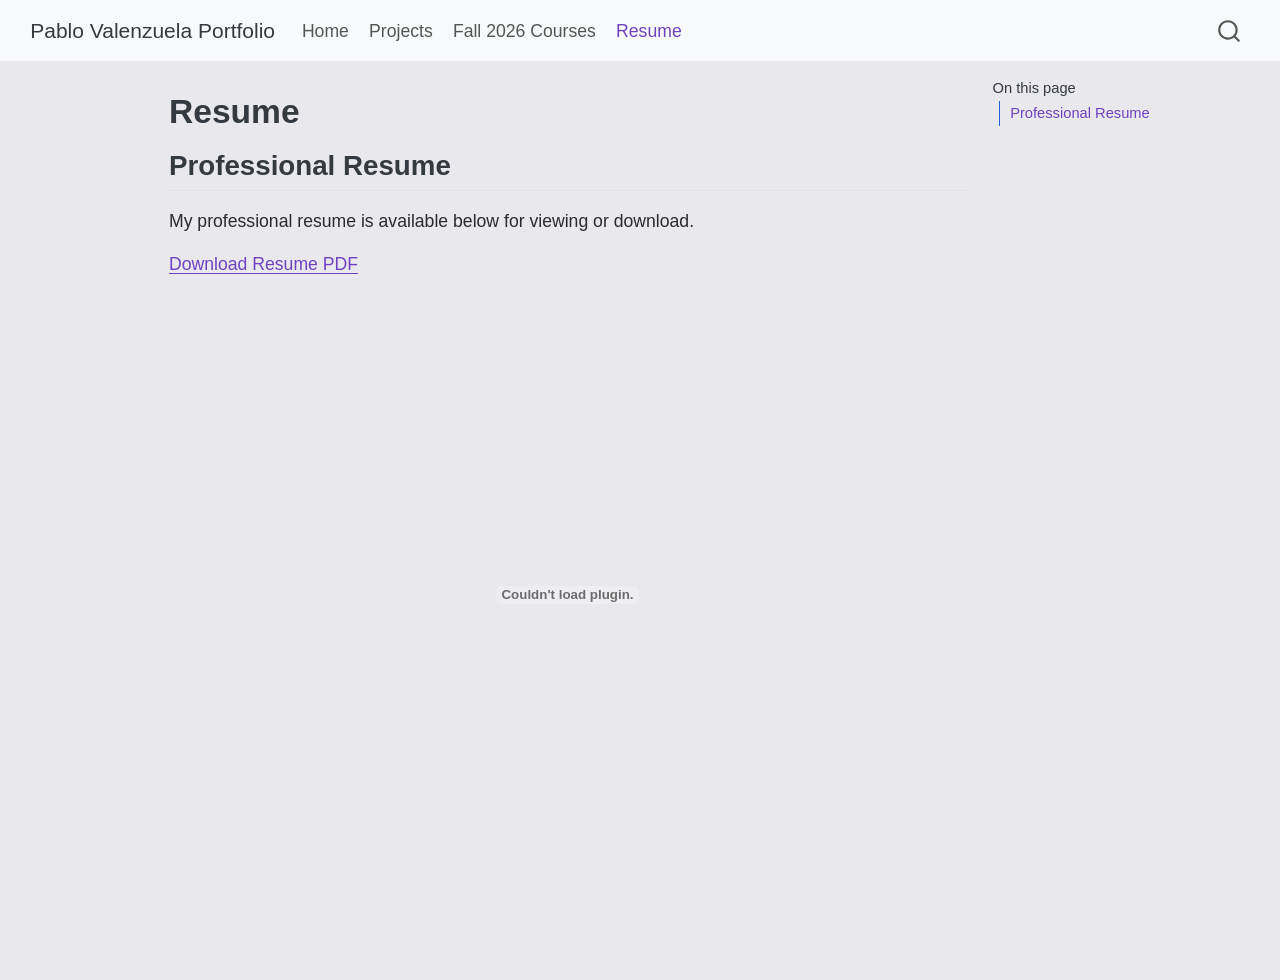
<file: docs/resume.html>
<!DOCTYPE html>
<html xmlns="http://www.w3.org/1999/xhtml" lang="en" xml:lang="en"><head>

<meta charset="utf-8">
<meta name="generator" content="quarto-1.9.38">

<meta name="viewport" content="width=device-width, initial-scale=1.0, user-scalable=yes">


<title>Resume – Pablo Valenzuela Portfolio</title>
<style>
/* Default styles provided by pandoc.
** See https://pandoc.org/MANUAL.html#variables-for-html for config info.
*/
code{white-space: pre-wrap;}
span.smallcaps{font-variant: small-caps;}
div.columns{display: flex; gap: min(4vw, 1.5em);}
div.column{flex: auto; overflow-x: auto;}
div.hanging-indent{margin-left: 1.5em; text-indent: -1.5em;}
ul.task-list{list-style: none;}
ul.task-list li input[type="checkbox"] {
  width: 0.8em;
  margin: 0 0.8em 0.2em -1em; /* quarto-specific, see https://github.com/quarto-dev/quarto-cli/issues/4556 */ 
  vertical-align: middle;
}
</style>


<script src="site_libs/quarto-nav/quarto-nav.js"></script>
<script src="site_libs/quarto-nav/headroom.min.js"></script>
<script src="site_libs/clipboard/clipboard.min.js"></script>
<script src="site_libs/quarto-search/autocomplete.umd.js"></script>
<script src="site_libs/quarto-search/fuse.min.js"></script>
<script src="site_libs/quarto-search/quarto-search.js"></script>
<meta name="quarto:offset" content="./">
<script src="site_libs/quarto-html/quarto.js" type="module"></script>
<script src="site_libs/quarto-html/tabsets/tabsets.js" type="module"></script>
<script src="site_libs/quarto-html/popper.min.js"></script>
<script src="site_libs/quarto-html/tippy.umd.min.js"></script>
<script src="site_libs/quarto-html/anchor.min.js"></script>
<link href="site_libs/quarto-html/tippy.css" rel="stylesheet">
<link href="site_libs/quarto-html/quarto-syntax-highlighting-15634bcf2e68342d4ad2dfa704d543f6.css" rel="stylesheet" id="quarto-text-highlighting-styles">
<script src="site_libs/bootstrap/bootstrap.min.js"></script>
<link href="site_libs/bootstrap/bootstrap-icons.css" rel="stylesheet">
<link href="site_libs/bootstrap/bootstrap-4b6ffce5c9c6cbda725bfb1ee63bf7d0.min.css" rel="stylesheet" append-hash="true" id="quarto-bootstrap" data-mode="light">
<script id="quarto-search-options" type="application/json">{
  "location": "navbar",
  "copy-button": false,
  "collapse-after": 3,
  "panel-placement": "end",
  "type": "overlay",
  "limit": 50,
  "keyboard-shortcut": [
    "f",
    "/",
    "s"
  ],
  "show-item-context": false,
  "language": {
    "search-no-results-text": "No results",
    "search-matching-documents-text": "matching documents",
    "search-copy-link-title": "Copy link to search",
    "search-hide-matches-text": "Hide additional matches",
    "search-more-match-text": "more match in this document",
    "search-more-matches-text": "more matches in this document",
    "search-clear-button-title": "Clear",
    "search-text-placeholder": "",
    "search-detached-cancel-button-title": "Cancel",
    "search-submit-button-title": "Submit",
    "search-label": "Search"
  }
}</script>


<link rel="stylesheet" href="styles.css">
</head>

<body class="nav-fixed quarto-light">

<div id="quarto-search-results"></div>
  <header id="quarto-header" class="headroom fixed-top">
    <nav class="navbar navbar-expand-lg " data-bs-theme="dark">
      <div class="navbar-container container-fluid">
      <div class="navbar-brand-container mx-auto">
    <a class="navbar-brand" href="./index.html">
    <span class="navbar-title">Pablo Valenzuela Portfolio</span>
    </a>
  </div>
            <div id="quarto-search" class="" title="Search"></div>
          <button class="navbar-toggler" type="button" data-bs-toggle="collapse" data-bs-target="#navbarCollapse" aria-controls="navbarCollapse" role="menu" aria-expanded="false" aria-label="Toggle navigation" onclick="if (window.quartoToggleHeadroom) { window.quartoToggleHeadroom(); }">
  <span class="navbar-toggler-icon"></span>
</button>
          <div class="collapse navbar-collapse" id="navbarCollapse">
            <ul class="navbar-nav navbar-nav-scroll me-auto">
  <li class="nav-item">
    <a class="nav-link" href="./index.html"> 
<span class="menu-text">Home</span></a>
  </li>  
  <li class="nav-item">
    <a class="nav-link" href="./projects.html"> 
<span class="menu-text">Projects</span></a>
  </li>  
  <li class="nav-item">
    <a class="nav-link" href="./courses.html"> 
<span class="menu-text">Fall 2026 Courses</span></a>
  </li>  
  <li class="nav-item">
    <a class="nav-link active" href="./resume.html" aria-current="page"> 
<span class="menu-text">Resume</span></a>
  </li>  
</ul>
          </div> <!-- /navcollapse -->
            <div class="quarto-navbar-tools">
</div>
      </div> <!-- /container-fluid -->
    </nav>
</header>
<!-- content -->
<div id="quarto-content" class="quarto-container page-columns page-rows-contents page-layout-article page-navbar">
<!-- sidebar -->
<!-- margin-sidebar -->
    <div id="quarto-margin-sidebar" class="sidebar margin-sidebar">
        <nav id="TOC" role="doc-toc" class="toc-active">
    <h2 id="toc-title">On this page</h2>
   
  <ul>
  <li><a href="#professional-resume" id="toc-professional-resume" class="nav-link active" data-scroll-target="#professional-resume">Professional Resume</a></li>
  </ul>
</nav>
    </div>
<!-- main -->
<main class="content" id="quarto-document-content">

<header id="title-block-header" class="quarto-title-block default">
<div class="quarto-title">
<h1 class="title">Resume</h1>
</div>



<div class="quarto-title-meta">

    
  
    
  </div>
  


</header>


<section id="professional-resume" class="level2">
<h2 class="anchored" data-anchor-id="professional-resume">Professional Resume</h2>
<p>My professional resume is available below for viewing or download.</p>
<p><a href="resume.pdf">Download Resume PDF</a></p>
<embed src="resume.pdf" type="application/pdf" width="100%" height="600px">


</section>

</main> <!-- /main -->
<script id="quarto-html-after-body" type="application/javascript">
  window.document.addEventListener("DOMContentLoaded", function (event) {
    const icon = "";
    const anchorJS = new window.AnchorJS();
    anchorJS.options = {
      placement: 'right',
      icon: icon
    };
    anchorJS.add('.anchored');
    const isCodeAnnotation = (el) => {
      for (const clz of el.classList) {
        if (clz.startsWith('code-annotation-')) {                     
          return true;
        }
      }
      return false;
    }
    const onCopySuccess = function(e) {
      // button target
      const button = e.trigger;
      // don't keep focus
      button.blur();
      // flash "checked"
      button.classList.add('code-copy-button-checked');
      var currentTitle = button.getAttribute("title");
      button.setAttribute("title", "Copied!");
      let tooltip;
      if (window.bootstrap) {
        button.setAttribute("data-bs-toggle", "tooltip");
        button.setAttribute("data-bs-placement", "left");
        button.setAttribute("data-bs-title", "Copied!");
        tooltip = new bootstrap.Tooltip(button, 
          { trigger: "manual", 
            customClass: "code-copy-button-tooltip",
            offset: [0, -8]});
        tooltip.show();    
      }
      setTimeout(function() {
        if (tooltip) {
          tooltip.hide();
          button.removeAttribute("data-bs-title");
          button.removeAttribute("data-bs-toggle");
          button.removeAttribute("data-bs-placement");
        }
        button.setAttribute("title", currentTitle);
        button.classList.remove('code-copy-button-checked');
      }, 1000);
      // clear code selection
      e.clearSelection();
    }
    const getTextToCopy = function(trigger) {
      const outerScaffold = trigger.parentElement.cloneNode(true);
      const codeEl = outerScaffold.querySelector('code');
      for (const childEl of codeEl.children) {
        if (isCodeAnnotation(childEl)) {
          childEl.remove();
        }
      }
      return codeEl.innerText;
    }
    const clipboard = new window.ClipboardJS('.code-copy-button:not([data-in-quarto-modal])', {
      text: getTextToCopy
    });
    clipboard.on('success', onCopySuccess);
    if (window.document.getElementById('quarto-embedded-source-code-modal')) {
      const clipboardModal = new window.ClipboardJS('.code-copy-button[data-in-quarto-modal]', {
        text: getTextToCopy,
        container: window.document.getElementById('quarto-embedded-source-code-modal')
      });
      clipboardModal.on('success', onCopySuccess);
    }
      var localhostRegex = new RegExp(/^(?:http|https):\/\/localhost\:?[0-9]*\//);
      var mailtoRegex = new RegExp(/^mailto:/);
        var filterRegex = new RegExp('/' + window.location.host + '/');
      var isInternal = (href) => {
          return filterRegex.test(href) || localhostRegex.test(href) || mailtoRegex.test(href);
      }
      // Inspect non-navigation links and adorn them if external
     var links = window.document.querySelectorAll('a[href]:not(.nav-link):not(.navbar-brand):not(.toc-action):not(.sidebar-link):not(.sidebar-item-toggle):not(.pagination-link):not(.no-external):not([aria-hidden]):not(.dropdown-item):not(.quarto-navigation-tool):not(.about-link)');
      for (var i=0; i<links.length; i++) {
        const link = links[i];
        if (!isInternal(link.href)) {
          // undo the damage that might have been done by quarto-nav.js in the case of
          // links that we want to consider external
          if (link.dataset.originalHref !== undefined) {
            link.href = link.dataset.originalHref;
          }
        }
      }
    function tippyHover(el, contentFn, onTriggerFn, onUntriggerFn) {
      const config = {
        allowHTML: true,
        maxWidth: 500,
        delay: 100,
        arrow: false,
        appendTo: function(el) {
            return el.parentElement;
        },
        interactive: true,
        interactiveBorder: 10,
        theme: 'quarto',
        placement: 'bottom-start',
      };
      if (contentFn) {
        config.content = contentFn;
      }
      if (onTriggerFn) {
        config.onTrigger = onTriggerFn;
      }
      if (onUntriggerFn) {
        config.onUntrigger = onUntriggerFn;
      }
      window.tippy(el, config); 
    }
    const noterefs = window.document.querySelectorAll('a[role="doc-noteref"]');
    for (var i=0; i<noterefs.length; i++) {
      const ref = noterefs[i];
      tippyHover(ref, function() {
        // use id or data attribute instead here
        let href = ref.getAttribute('data-footnote-href') || ref.getAttribute('href');
        try { href = new URL(href).hash; } catch {}
        const id = href.replace(/^#\/?/, "");
        const note = window.document.getElementById(id);
        if (note) {
          return note.innerHTML;
        } else {
          return "";
        }
      });
    }
    const xrefs = window.document.querySelectorAll('a.quarto-xref');
    const processXRef = (id, note) => {
      // Strip column container classes
      const stripColumnClz = (el) => {
        el.classList.remove("page-full", "page-columns");
        if (el.children) {
          for (const child of el.children) {
            stripColumnClz(child);
          }
        }
      }
      stripColumnClz(note)
      if (id === null || id.startsWith('sec-')) {
        // Special case sections, only their first couple elements
        const container = document.createElement("div");
        if (note.children && note.children.length > 2) {
          container.appendChild(note.children[0].cloneNode(true));
          for (let i = 1; i < note.children.length; i++) {
            const child = note.children[i];
            if (child.tagName === "P" && child.innerText === "") {
              continue;
            } else {
              container.appendChild(child.cloneNode(true));
              break;
            }
          }
          if (window.Quarto?.typesetMath) {
            window.Quarto.typesetMath(container);
          }
          return container.innerHTML
        } else {
          if (window.Quarto?.typesetMath) {
            window.Quarto.typesetMath(note);
          }
          return note.innerHTML;
        }
      } else {
        // Remove any anchor links if they are present
        const anchorLink = note.querySelector('a.anchorjs-link');
        if (anchorLink) {
          anchorLink.remove();
        }
        if (window.Quarto?.typesetMath) {
          window.Quarto.typesetMath(note);
        }
        if (note.classList.contains("callout")) {
          return note.outerHTML;
        } else {
          return note.innerHTML;
        }
      }
    }
    for (var i=0; i<xrefs.length; i++) {
      const xref = xrefs[i];
      tippyHover(xref, undefined, function(instance) {
        instance.disable();
        let url = xref.getAttribute('href');
        let hash = undefined; 
        if (url.startsWith('#')) {
          hash = url;
        } else {
          try { hash = new URL(url).hash; } catch {}
        }
        if (hash) {
          const id = hash.replace(/^#\/?/, "");
          const note = window.document.getElementById(id);
          if (note !== null) {
            try {
              const html = processXRef(id, note.cloneNode(true));
              instance.setContent(html);
            } finally {
              instance.enable();
              instance.show();
            }
          } else {
            // See if we can fetch this
            fetch(url.split('#')[0])
            .then(res => res.text())
            .then(html => {
              const parser = new DOMParser();
              const htmlDoc = parser.parseFromString(html, "text/html");
              const note = htmlDoc.getElementById(id);
              if (note !== null) {
                const html = processXRef(id, note);
                instance.setContent(html);
              } 
            }).finally(() => {
              instance.enable();
              instance.show();
            });
          }
        } else {
          // See if we can fetch a full url (with no hash to target)
          // This is a special case and we should probably do some content thinning / targeting
          fetch(url)
          .then(res => res.text())
          .then(html => {
            const parser = new DOMParser();
            const htmlDoc = parser.parseFromString(html, "text/html");
            const note = htmlDoc.querySelector('main.content');
            if (note !== null) {
              // This should only happen for chapter cross references
              // (since there is no id in the URL)
              // remove the first header
              if (note.children.length > 0 && note.children[0].tagName === "HEADER") {
                note.children[0].remove();
              }
              const html = processXRef(null, note);
              instance.setContent(html);
            } 
          }).finally(() => {
            instance.enable();
            instance.show();
          });
        }
      }, function(instance) {
      });
    }
        let selectedAnnoteEl;
        const selectorForAnnotation = ( cell, annotation) => {
          let cellAttr = 'data-code-cell="' + cell + '"';
          let lineAttr = 'data-code-annotation="' +  annotation + '"';
          const selector = 'span[' + cellAttr + '][' + lineAttr + ']';
          return selector;
        }
        const selectCodeLines = (annoteEl) => {
          const doc = window.document;
          const targetCell = annoteEl.getAttribute("data-target-cell");
          const targetAnnotation = annoteEl.getAttribute("data-target-annotation");
          const annoteSpan = window.document.querySelector(selectorForAnnotation(targetCell, targetAnnotation));
          const lines = annoteSpan.getAttribute("data-code-lines").split(",");
          const lineIds = lines.map((line) => {
            return targetCell + "-" + line;
          })
          let top = null;
          let height = null;
          let parent = null;
          if (lineIds.length > 0) {
              //compute the position of the single el (top and bottom and make a div)
              const el = window.document.getElementById(lineIds[0]);
              top = el.offsetTop;
              height = el.offsetHeight;
              parent = el.parentElement.parentElement;
            if (lineIds.length > 1) {
              const lastEl = window.document.getElementById(lineIds[lineIds.length - 1]);
              const bottom = lastEl.offsetTop + lastEl.offsetHeight;
              height = bottom - top;
            }
            if (top !== null && height !== null && parent !== null) {
              // cook up a div (if necessary) and position it 
              let div = window.document.getElementById("code-annotation-line-highlight");
              if (div === null) {
                div = window.document.createElement("div");
                div.setAttribute("id", "code-annotation-line-highlight");
                div.style.position = 'absolute';
                parent.appendChild(div);
              }
              div.style.top = top - 2 + "px";
              div.style.height = height + 4 + "px";
              div.style.left = 0;
              let gutterDiv = window.document.getElementById("code-annotation-line-highlight-gutter");
              if (gutterDiv === null) {
                gutterDiv = window.document.createElement("div");
                gutterDiv.setAttribute("id", "code-annotation-line-highlight-gutter");
                gutterDiv.style.position = 'absolute';
                const codeCell = window.document.getElementById(targetCell);
                const gutter = codeCell.querySelector('.code-annotation-gutter');
                gutter.appendChild(gutterDiv);
              }
              gutterDiv.style.top = top - 2 + "px";
              gutterDiv.style.height = height + 4 + "px";
            }
            selectedAnnoteEl = annoteEl;
          }
        };
        const unselectCodeLines = () => {
          const elementsIds = ["code-annotation-line-highlight", "code-annotation-line-highlight-gutter"];
          elementsIds.forEach((elId) => {
            const div = window.document.getElementById(elId);
            if (div) {
              div.remove();
            }
          });
          selectedAnnoteEl = undefined;
        };
          // Handle positioning of the toggle
      window.addEventListener(
        "resize",
        throttle(() => {
          elRect = undefined;
          if (selectedAnnoteEl) {
            selectCodeLines(selectedAnnoteEl);
          }
        }, 10)
      );
      function throttle(fn, ms) {
      let throttle = false;
      let timer;
        return (...args) => {
          if(!throttle) { // first call gets through
              fn.apply(this, args);
              throttle = true;
          } else { // all the others get throttled
              if(timer) clearTimeout(timer); // cancel #2
              timer = setTimeout(() => {
                fn.apply(this, args);
                timer = throttle = false;
              }, ms);
          }
        };
      }
        // Attach click handler to the DT
        const annoteDls = window.document.querySelectorAll('dt[data-target-cell]');
        for (const annoteDlNode of annoteDls) {
          annoteDlNode.addEventListener('click', (event) => {
            const clickedEl = event.target;
            if (clickedEl !== selectedAnnoteEl) {
              unselectCodeLines();
              const activeEl = window.document.querySelector('dt[data-target-cell].code-annotation-active');
              if (activeEl) {
                activeEl.classList.remove('code-annotation-active');
              }
              selectCodeLines(clickedEl);
              clickedEl.classList.add('code-annotation-active');
            } else {
              // Unselect the line
              unselectCodeLines();
              clickedEl.classList.remove('code-annotation-active');
            }
          });
        }
    const findCites = (el) => {
      const parentEl = el.parentElement;
      if (parentEl) {
        const cites = parentEl.dataset.cites;
        if (cites) {
          return {
            el,
            cites: cites.split(' ')
          };
        } else {
          return findCites(el.parentElement)
        }
      } else {
        return undefined;
      }
    };
    var bibliorefs = window.document.querySelectorAll('a[role="doc-biblioref"]');
    for (var i=0; i<bibliorefs.length; i++) {
      const ref = bibliorefs[i];
      const citeInfo = findCites(ref);
      if (citeInfo) {
        tippyHover(citeInfo.el, function() {
          var popup = window.document.createElement('div');
          citeInfo.cites.forEach(function(cite) {
            var citeDiv = window.document.createElement('div');
            citeDiv.classList.add('hanging-indent');
            citeDiv.classList.add('csl-entry');
            var biblioDiv = window.document.getElementById('ref-' + cite);
            if (biblioDiv) {
              citeDiv.innerHTML = biblioDiv.innerHTML;
            }
            popup.appendChild(citeDiv);
          });
          return popup.innerHTML;
        });
      }
    }
  });
  </script>
</div> <!-- /content -->




</body></html>
</file>
<file: docs/site_libs/quarto-html/tippy.css>
.tippy-box[data-animation=fade][data-state=hidden]{opacity:0}[data-tippy-root]{max-width:calc(100vw - 10px)}.tippy-box{position:relative;background-color:#333;color:#fff;border-radius:4px;font-size:14px;line-height:1.4;white-space:normal;outline:0;transition-property:transform,visibility,opacity}.tippy-box[data-placement^=top]>.tippy-arrow{bottom:0}.tippy-box[data-placement^=top]>.tippy-arrow:before{bottom:-7px;left:0;border-width:8px 8px 0;border-top-color:initial;transform-origin:center top}.tippy-box[data-placement^=bottom]>.tippy-arrow{top:0}.tippy-box[data-placement^=bottom]>.tippy-arrow:before{top:-7px;left:0;border-width:0 8px 8px;border-bottom-color:initial;transform-origin:center bottom}.tippy-box[data-placement^=left]>.tippy-arrow{right:0}.tippy-box[data-placement^=left]>.tippy-arrow:before{border-width:8px 0 8px 8px;border-left-color:initial;right:-7px;transform-origin:center left}.tippy-box[data-placement^=right]>.tippy-arrow{left:0}.tippy-box[data-placement^=right]>.tippy-arrow:before{left:-7px;border-width:8px 8px 8px 0;border-right-color:initial;transform-origin:center right}.tippy-box[data-inertia][data-state=visible]{transition-timing-function:cubic-bezier(.54,1.5,.38,1.11)}.tippy-arrow{width:16px;height:16px;color:#333}.tippy-arrow:before{content:"";position:absolute;border-color:transparent;border-style:solid}.tippy-content{position:relative;padding:5px 9px;z-index:1}
</file>
<file: docs/site_libs/quarto-html/quarto-syntax-highlighting-15634bcf2e68342d4ad2dfa704d543f6.css>
/* quarto syntax highlight colors */
:root {
  --quarto-hl-ot-color: #003B4F;
  --quarto-hl-at-color: #657422;
  --quarto-hl-ss-color: #20794D;
  --quarto-hl-an-color: #5E5E5E;
  --quarto-hl-fu-color: #4758AB;
  --quarto-hl-st-color: #20794D;
  --quarto-hl-cf-color: #003B4F;
  --quarto-hl-op-color: #5E5E5E;
  --quarto-hl-er-color: #AD0000;
  --quarto-hl-bn-color: #AD0000;
  --quarto-hl-al-color: #AD0000;
  --quarto-hl-va-color: #111111;
  --quarto-hl-bu-color: inherit;
  --quarto-hl-ex-color: inherit;
  --quarto-hl-pp-color: #AD0000;
  --quarto-hl-in-color: #5E5E5E;
  --quarto-hl-vs-color: #20794D;
  --quarto-hl-wa-color: #5E5E5E;
  --quarto-hl-do-color: #5E5E5E;
  --quarto-hl-im-color: #00769E;
  --quarto-hl-ch-color: #20794D;
  --quarto-hl-dt-color: #AD0000;
  --quarto-hl-fl-color: #AD0000;
  --quarto-hl-co-color: #5E5E5E;
  --quarto-hl-cv-color: #5E5E5E;
  --quarto-hl-cn-color: #8f5902;
  --quarto-hl-sc-color: #5E5E5E;
  --quarto-hl-dv-color: #AD0000;
  --quarto-hl-kw-color: #003B4F;
}

/* other quarto variables */
:root {
  --quarto-font-monospace: SFMono-Regular, Menlo, Monaco, Consolas, "Liberation Mono", "Courier New", monospace;
}

/* syntax highlight based on Pandoc's rules */
pre > code.sourceCode > span {
  color: #003B4F;
}

code.sourceCode > span {
  color: #003B4F;
}

div.sourceCode,
div.sourceCode pre.sourceCode {
  color: #003B4F;
}

/* Normal */
code span {
  color: #003B4F;
}

/* Alert */
code span.al {
  color: #AD0000;
  font-style: inherit;
}

/* Annotation */
code span.an {
  color: #5E5E5E;
  font-style: inherit;
}

/* Attribute */
code span.at {
  color: #657422;
  font-style: inherit;
}

/* BaseN */
code span.bn {
  color: #AD0000;
  font-style: inherit;
}

/* BuiltIn */
code span.bu {
  font-style: inherit;
}

/* ControlFlow */
code span.cf {
  color: #003B4F;
  font-weight: bold;
  font-style: inherit;
}

/* Char */
code span.ch {
  color: #20794D;
  font-style: inherit;
}

/* Constant */
code span.cn {
  color: #8f5902;
  font-style: inherit;
}

/* Comment */
code span.co {
  color: #5E5E5E;
  font-style: inherit;
}

/* CommentVar */
code span.cv {
  color: #5E5E5E;
  font-style: italic;
}

/* Documentation */
code span.do {
  color: #5E5E5E;
  font-style: italic;
}

/* DataType */
code span.dt {
  color: #AD0000;
  font-style: inherit;
}

/* DecVal */
code span.dv {
  color: #AD0000;
  font-style: inherit;
}

/* Error */
code span.er {
  color: #AD0000;
  font-style: inherit;
}

/* Extension */
code span.ex {
  font-style: inherit;
}

/* Float */
code span.fl {
  color: #AD0000;
  font-style: inherit;
}

/* Function */
code span.fu {
  color: #4758AB;
  font-style: inherit;
}

/* Import */
code span.im {
  color: #00769E;
  font-style: inherit;
}

/* Information */
code span.in {
  color: #5E5E5E;
  font-style: inherit;
}

/* Keyword */
code span.kw {
  color: #003B4F;
  font-weight: bold;
  font-style: inherit;
}

/* Operator */
code span.op {
  color: #5E5E5E;
  font-style: inherit;
}

/* Other */
code span.ot {
  color: #003B4F;
  font-style: inherit;
}

/* Preprocessor */
code span.pp {
  color: #AD0000;
  font-style: inherit;
}

/* SpecialChar */
code span.sc {
  color: #5E5E5E;
  font-style: inherit;
}

/* SpecialString */
code span.ss {
  color: #20794D;
  font-style: inherit;
}

/* String */
code span.st {
  color: #20794D;
  font-style: inherit;
}

/* Variable */
code span.va {
  color: #111111;
  font-style: inherit;
}

/* VerbatimString */
code span.vs {
  color: #20794D;
  font-style: inherit;
}

/* Warning */
code span.wa {
  color: #5E5E5E;
  font-style: italic;
}

.prevent-inlining {
  content: "</";
}

/*# sourceMappingURL=f23921c56f73e400b49028c9186a1aa0.css.map */
</file>
<file: docs/styles.css>
/* css styles */

/* Primary color used for headings and navigation accents */
:root {
  --primary-color: #343A40;
  --link-color: #6F42C1;
  --link-hover-color: #59359A;
}

/* Main body text size uses rem units for responsive scaling */
body {
  font-size: 1.05rem;
background-color: #E9E9ED;
}


/* Website title uses dark charcoal instead of Bootstrap blue */
.navbar-brand {
  color: #343A40 !important;
}


/* Purple table-of-contents links */
#TOC a,
#TOC .nav-link {
  color: #6F42C1 !important;
}

/* Apply dark charcoal color to headings */
h1, h2, h3 {
  color: var(--primary-color);
}

/* Purple links provide contrast with the dark headings */
a {
  color: var(--link-color);
}

/* Darker purple provides visual feedback when hovering */
a:hover {
  color: var(--link-hover-color);
}

/* Apply purple accent to active and hovered navigation links */
.navbar-nav .nav-link:hover,
.navbar-nav .nav-link.active {
  color: #6F42C1 !important;
}
</file>
